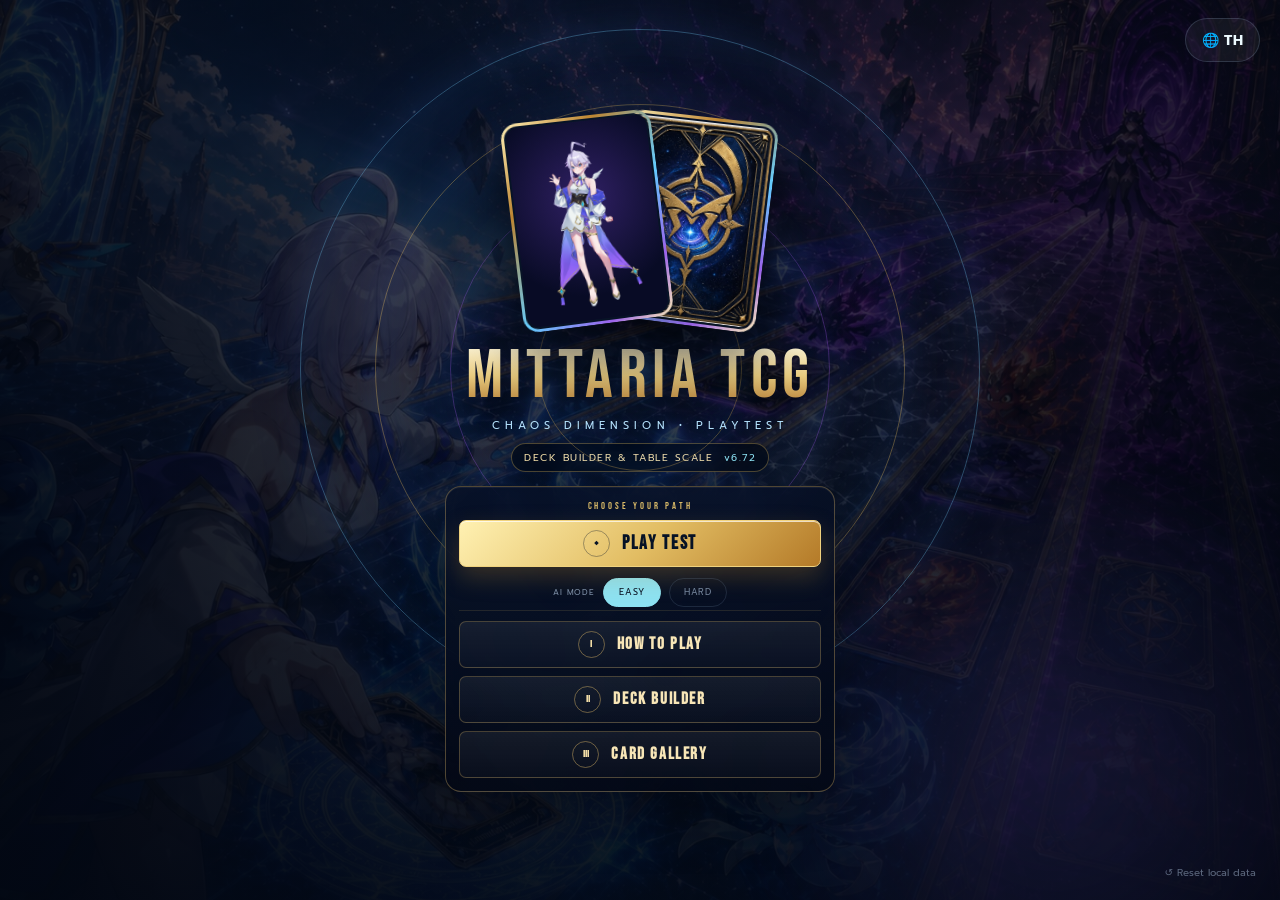
<file: index.html>
<!DOCTYPE html>
<html lang="en">
<head>
<meta charset="UTF-8">
<meta name="viewport" content="width=device-width, initial-scale=1.0">
<title>MITTARIA TCG v6.72 — Deck Builder & Table Scale Edition</title>
<link rel="icon" type="image/svg+xml" href="assets/embedded/img_002_98f0d555ec16.svg">
<link rel="stylesheet" href="assets/css/mittaria-v6.72.css">
<link rel="stylesheet" href="assets/css/v6.72-polish.css">
</head>
<body>

<!-- ============ STARS ============ -->
<canvas class="stars" id="stars"></canvas>

<!-- ============ LANDING ============ -->
<div class="sc on" id="sc-land">
  <button class="top-lang-control" id="btn-lang-land" onclick="toggleLanguage()" aria-label="Switch language" title="Switch language">TH / EN</button>
  <div class="lux-portal" aria-hidden="true"><span></span><span></span><span></span></div>
  <div class="card-duo">
    <div class="showcase">
      <div class="showcase-in">
        <div class="sc-art" style="padding:0;overflow:hidden;background:linear-gradient(180deg,#0a0a28 0%,#1a0a30 100%);">
          <img src="assets/embedded/img_001_af44443f5360.png" style="width:100%;height:100%;object-fit:cover;object-position:top center;" alt="Mitria">
        </div>
      </div>
    </div>
    <div class="showcase">
      <div class="showcase-in">
        <div class="sc-back" style="background:#050510;">
          <img src="assets/embedded/mittaria_card_back_web.jpg" style="width:100%;height:100%;object-fit:cover;" alt="MITTARIA card back">
        </div>
      </div>
    </div>
  </div>
  <div class="brand-title">MITTARIA TCG</div>
  <div class="brand-sub">CHAOS DIMENSION • PLAYTEST</div>
  <div class="build-badge">DECK BUILDER & TABLE SCALE <span class="build-mini">v6.72</span></div>
  <div class="land-btns">
    <button class="btn btn-b play-hero-btn" id="btn-play" onclick="startGame()">PLAY TEST</button>
    <div class="ai-mode-toggle">
      <span id="ai-mode-label">AI MODE</span>
      <button id="btn-ai-easy" onclick="setAiMode('easy')">Easy</button>
      <button id="btn-ai-hard" onclick="setAiMode('hard')">Hard</button>
    </div>
    <button class="btn btn-a" id="btn-how" onclick="showScreen('sc-how')">HOW TO PLAY</button>
    <button class="btn btn-a" id="btn-deck-builder" onclick="showScreen('sc-deckbuilder')">DECK BUILDER</button>
    <button class="btn btn-a" id="btn-card-list" onclick="showScreen('sc-cardlist')">CARD GALLERY</button>
  </div>
  <button class="reset-local-compact" id="btn-reset-local" onclick="resetLocalData()" aria-label="Reset local data" title="Reset local data">↺ Reset local data</button>
</div>


<!-- ============ CARD LIST ============ -->
<div class="sc" id="sc-cardlist">
  <div class="how-top">
    <button class="btn btn-back btn-sm" id="btn-cardlist-back" onclick="showScreen('sc-land')">← Back</button>
    <div class="how-title" id="cardlist-title">CARD GALLERY</div>
    <div class="cl-filter-note" id="card-count-label">All Cards</div>
    <button class="btn btn-back btn-sm page-lang-control" id="btn-lang-cardlist" onclick="toggleLanguage()" style="margin-left:10px">TH / EN</button>
  </div>
  <div class="cardlist-body">
    <div id="card-list-root"></div>
  </div>
</div>


<!-- ============ DECK BUILDER ============ -->
<div class="sc" id="sc-deckbuilder">
  <div class="how-top deckbuilder-howtop">
    <button class="btn btn-back btn-sm" id="btn-deckbuilder-back" onclick="showScreen('sc-land')">← Back</button>
    <div class="how-title" id="deckbuilder-title">DECK BUILDER</div>
    <button class="btn btn-back btn-sm page-lang-control" id="btn-lang-deckbuilder" onclick="toggleLanguage()" style="margin-left:auto">TH / EN</button>
    <div class="cl-filter-note" id="deckbuilder-count-label" style="display:none">40 / 40</div>
  </div>
  <div class="deckbuilder-body">
    <div class="deckbuilder-help" id="deckbuilder-help">
      <strong>Deck Rule:</strong> Build exactly <strong>40 cards</strong>: <strong>24 Character</strong> / <strong>8 Companion</strong> / <strong>8 Spell</strong>.
      Tap + / − to adjust copies. Each card allows up to <strong>3 copies</strong>; grey cards have reached a copy or type quota.
    </div>
    <div class="deckbuilder-summary">
      <button class="db-pill db-total active" onclick="setDeckBuilderFilter('all')"><span id="db-total-label">Total</span> <span id="db-total">40</span>/40</button>
      <button class="db-pill db-char" onclick="setDeckBuilderFilter('char')"><span id="db-char-label">Character</span> <span id="db-char">24</span></button>
      <button class="db-pill db-comp" onclick="setDeckBuilderFilter('companion')"><span id="db-comp-label">Companion</span> <span id="db-comp">8</span></button>
      <button class="db-pill db-spell" onclick="setDeckBuilderFilter('spell')"><span id="db-spell-label">Spell</span> <span id="db-spell">8</span></button>
    </div>
    <div class="deck-slot-panel">
      <div class="deck-tabs-label" id="deck-slot-label">MY DECKS <span>Select a tab to edit</span></div>
      <div class="deck-slot-buttons" role="tablist" aria-label="Saved deck workspaces">
        <button id="deck-slot-1" role="tab" aria-selected="true" aria-controls="deck-workspace-panel" onclick="loadDeckSlot(1)"><span>DECK 1</span><strong>Deck 1</strong><small>Current deck</small></button>
        <button id="deck-slot-2" role="tab" aria-selected="false" aria-controls="deck-workspace-panel" onclick="loadDeckSlot(2)"><span>DECK 2</span><strong>Deck 2</strong><small>Open deck</small></button>
        <button id="deck-slot-3" role="tab" aria-selected="false" aria-controls="deck-workspace-panel" onclick="loadDeckSlot(3)"><span>DECK 3</span><strong>Deck 3</strong><small>Open deck</small></button>
      </div>
      <div class="deck-workspace-panel" id="deck-workspace-panel" role="tabpanel">
        <div class="deck-slot-head">
          <label for="deck-name-input" id="deck-name-label">Deck name</label>
          <input id="deck-name-input" maxlength="24" placeholder="Deck Name" oninput="updateDeckNameDraft(this.value)">
          <button class="deck-save-inline" id="btn-save-slot-inline" onclick="saveDeckToSlot()">Save Current Deck</button>
        </div>
        <div class="deck-current-list" id="deck-current-list"></div>
        <div class="deck-manage-actions">
          <button class="btn btn-back btn-sm random-build-btn" id="btn-random-build" onclick="autoBuildDeck()" title="Build a legal 24/8/8 deck automatically">🎲 Auto Build 24/8/8</button>
          <button class="btn btn-back btn-sm clear-deck-btn" id="btn-clear-deck" onclick="clearCurrentDeck()" title="Remove every card from this deck">Clear Deck</button>
          <button class="btn btn-back btn-sm" id="btn-reset-custom" onclick="resetCustomDeck()" title="Restore the starter deck">↺ Restore Starter Deck</button>
          <button class="btn btn-b btn-sm deck-save-play" id="btn-save-play-bottom" onclick="saveDeckAndPlay()" title="Save this deck and start a game">Save Deck &amp; Start Game</button>
        </div>
      </div>
    </div>
    <div class="deckbuilder-grid" id="deckbuilder-root"></div>
  </div>
</div>

<!-- ============ HOW TO PLAY ============ -->
<div class="sc" id="sc-how">
  <div class="how-top">
    <button class="btn btn-back btn-sm" id="btn-how-back" onclick="showScreen('sc-land')">← Back</button>
    <div class="how-title" id="how-title">HOW TO PLAY</div>
    <button class="btn btn-back btn-sm page-lang-control" id="btn-lang-how" onclick="toggleLanguage()" style="margin-left:auto">TH / EN</button>
  </div>
  <div class="how-body">
    <figure class="how-visual how-visual-static">
      <picture>
        <source media="(max-width:560px)" srcset="assets/embedded/how_to_play_source_portrait.jpg">
        <img src="assets/embedded/how_to_play_source_landscape.jpg" alt="MITTARIA TCG five-lane table reference with Gates and Character cards" loading="eager">
      </picture>
      <figcaption id="how-visual-caption">Five-lane table reference • Current win rule: Reduce enemy Lead LP to 0</figcaption>
    </figure>
    <div class="how-content"></div>
  </div>
</div>

<!-- ============ GAME ============ -->
<div class="sc" id="sc-game">
  <div class="g-nav">
    <button class="btn btn-back header-back" id="btn-menu" onclick="showScreen('sc-land')">← Back</button>
    <div class="game-brand-lockup">
      <img src="assets/embedded/img_002_98f0d555ec16.svg" class="game-brand-mark" alt="MITTARIA">
      <div>
        <div class="g-logo">MITTARIA TCG</div>
        <div class="g-logo-sub">CHAOS DIMENSION</div>
      </div>
    </div>
    <div class="game-turn-status">
      <div class="phase-pill ph-draw" id="phase-pill">DRAW</div>
      <div class="g-turn" id="g-turn">Turn 1</div>
    </div>
    <button class="btn btn-back game-lang-control" id="btn-lang-game" onclick="toggleLanguage()" aria-label="Switch language" title="Switch language">🌐 TH / EN</button>
  </div>
  <div class="game-action-bar">
    <button class="game-action-button btn-redraw" id="btn-redraw" onclick="redrawHand()" aria-label="Redraw" title="Redraw">↻ <span>Redraw</span></button>
    <button class="game-action-button btn-auto" id="btn-auto" onclick="toggleAutoPlay()" aria-label="AI Autoplay" title="AI Autoplay"><span class="auto-bot" aria-hidden="true">🤖</span><span>AI Autoplay</span></button>
    <button class="game-action-button btn-reset" id="btn-reset-game" onclick="restartGame()" aria-label="Restart" title="Restart">⟳ <span>Restart</span></button>
    <button class="game-action-button btn-main-action main-action-main" id="btn-main-action" onclick="mainPhaseAction()" disabled>MAIN</button>
  </div>
  <div class="step-help" id="step-help"><strong>NEXT</strong> Click Play Test to start.</div>
  <div class="battle-preview" id="battle-preview"></div>
  <div class="card-info-bar" id="card-info-bar"></div>

  <div class="board">
    <aside class="game-rail player-rail">
      <div class="rail-heading"><span class="rail-dot player-dot"></span><span>PLAYER</span><button class="mobile-rail-toggle" id="player-hud-toggle" onclick="toggleMobileHud('player')" aria-label="Expand Player status" aria-expanded="false">+</button></div>
      <div class="lead-panel">
        <div class="side-title">LEAD CARD</div>
        <div id="p-lead-box"></div>
      </div>
      <div class="rail-panel">
        <div class="side-title" id="lbl-your-gates">YOUR GATES</div>
        <div class="gates-row" id="p-gate-pips"></div>
      </div>
      <div class="rail-panel rail-stats">
        <div class="deck-stat"><span id="lbl-your-deck">Your Deck</span><span id="p-deck-cnt">40</span></div>
        <div class="deck-stat"><span id="lbl-your-hand">Your Hand</span><span id="p-hand-cnt">5</span></div>
      </div>
      <button class="void-action" type="button" onclick="openVoid('player')" aria-label="Open Your Void" title="Open Your Void">
        <span class="void-icon" aria-hidden="true">☠</span><span id="lbl-your-void">Your Void</span><strong id="p-void-cnt">0</strong>
      </button>
    </aside>

    <main class="game-center">
      <div class="board-main">
        <div class="ai-hand-row" id="ai-hand-row"></div>
        <div class="lanes-row" id="ai-gates-row"></div>
        <div class="lanes-row" id="ai-chars-row"></div>
        <div class="lanes-row" id="ai-comp-row"></div>
        <div class="vs-divider"><div class="vs-txt">— FIVE LANES —</div></div>
        <div class="lanes-row" id="p-comp-row"></div>
        <div class="lanes-row" id="p-chars-row"></div>
        <div class="lanes-row" id="p-gates-row"></div>
        <div class="hand-row" id="p-hand-row"></div>
      </div>
      <div class="g-log" id="g-log" role="log" aria-live="polite" aria-label="Game action log">
        <div class="log-head">
          <div class="log-title" id="lbl-game-log">GAME LOG</div>
          <button class="log-toggle" id="log-toggle" onclick="toggleGameLog()" aria-label="Collapse game log" aria-expanded="true" title="Collapse game log">−</button>
        </div>
        <div id="log-entries" tabindex="0"></div>
      </div>
    </main>

    <aside class="game-rail ai-rail">
      <div class="rail-heading"><span class="rail-dot ai-dot"></span><span>AI RIVAL</span><button class="mobile-rail-toggle" id="ai-hud-toggle" onclick="toggleMobileHud('ai')" aria-label="Expand AI status" aria-expanded="false">+</button></div>
      <div class="lead-panel">
        <div class="side-title">LEAD CARD</div>
        <div id="ai-lead-box"></div>
      </div>
      <div class="rail-panel">
        <div class="side-title" id="lbl-ai-gates">AI GATES</div>
        <div class="gates-row" id="ai-gate-pips"></div>
      </div>
      <div class="rail-panel rail-stats">
        <div class="deck-stat"><span id="lbl-ai-deck">AI Deck</span><span id="ai-deck-cnt">40</span></div>
        <div class="deck-stat"><span id="lbl-ai-hand">AI Hand</span><span id="ai-hand-cnt">5</span></div>
      </div>
      <button class="void-action" type="button" onclick="openVoid('ai')" aria-label="Open AI Void" title="Open AI Void">
        <span class="void-icon" aria-hidden="true">☠</span><span id="lbl-ai-void">AI Void</span><strong id="ai-void-cnt">0</strong>
      </button>
    </aside>
  </div>
</div>

<!-- ====== MODALS ====== -->
<!-- Position Select -->
<div class="ov" id="ov-pos">
  <div class="modal">
    <h3 id="lbl-choose-position">Choose Position</h3>
    <p id="pos-card-info">วางในตำแหน่งไหน?</p>
    <div class="pos-row">
      <button class="pos-btn pb-a" onclick="confirmPosition('attack')">⚔️ ATTACK<br><small style="font-size:10px">ATK vs ATK</small></button>
      <button class="pos-btn pb-g" onclick="confirmPosition('guard')">🛡️ GUARD<br><small style="font-size:10px">ATK vs DEF</small></button>
    </div>
    <div class="modal-btns">
      <button class="btn btn-back btn-sm" id="btn-cancel-pos" onclick="closeModal('ov-pos')">Cancel</button>
    </div>
  </div>
</div>

<!-- Sacrifice Select -->
<div class="ov" id="ov-sac">
  <div class="modal">
    <h3 id="lbl-sacrifice">Sacrifice for Crystal</h3>
    <p id="sac-info"></p>
    <div class="crys-bar" id="sac-crystal-bar">Crystal: 0 / 0</div>
    <div class="sac-grid" id="sac-grid"></div>
    <div class="modal-btns">
      <button class="btn btn-back btn-sm" id="btn-cancel-sac" onclick="closeModal('ov-sac')">Cancel</button>
      <button class="btn btn-a btn-sm" id="sac-confirm" onclick="confirmSacrifice()" disabled>Confirm</button>
    </div>
  </div>
</div>

<!-- Target Select (for spells) -->
<div class="ov" id="ov-tgt">
  <div class="modal">
    <h3 id="tgt-title">Select Target</h3>
    <div class="target-list" id="tgt-list"></div>
    <div class="modal-btns">
      <button class="btn btn-back btn-sm" id="btn-cancel-tgt" onclick="closeModal('ov-tgt')">Cancel</button>
    </div>
  </div>
</div>


<!-- Void / Graveyard Viewer -->
<div class="ov" id="ov-void">
  <div class="modal void-modal">
    <h3 id="void-title">VOID</h3>
    <div class="void-list" id="void-list"></div>
    <div class="modal-btns">
      <button class="btn btn-back btn-sm" onclick="closeVoid()">Close</button>
    </div>
  </div>
</div>

<!-- Win/Lose -->
<div class="ov" id="ov-win">
  <div class="modal win-modal">
    <div class="win-icon" id="win-icon">🏆</div>
    <div class="win-ttl" id="win-ttl">VICTORY</div>
    <div class="win-sub" id="win-sub">All opponent Gates destroyed!</div>
    <button class="btn btn-a" id="btn-play-again" onclick="startGame()">Play Again</button>
  </div>
</div>

<!-- Message float -->
<div class="msg-float" id="msg-float"></div>


<div class="ov" id="ov-card-detail">
  <div class="modal card-detail-modal">
    <h3 id="card-detail-title">CARD DETAIL</h3>
    <div id="card-detail-body"></div>
    <div class="modal-actions">
      <button class="btn btn-a" onclick="closeCardDetail()">Close</button>
    </div>
  </div>
</div>

<script src="assets/js/app-v6.72.js"></script>
</body>
</html>
</file>
<file: assets/css/mittaria-v6.72.css>
@import url('https://fonts.googleapis.com/css2?family=Bebas+Neue&family=Prompt:wght@400;500;600;700;800&display=swap');

:root{
  --ink:#eef4ff;
  --muted:#94a7c3;
  --navy-950:#030914;
  --navy-900:#061225;
  --navy-850:#0a1930;
  --navy-800:#102542;
  --navy-700:#173a63;
  --cyan:#8de2f2;
  --cyan-strong:#34bbdc;
  --gold:#d9b45f;
  --gold-soft:#f2dda7;
  --violet:#7c65ed;
  --pink:#ed7bbd;
  --green:#71d7a5;
  --red:#ff7888;
  --line:rgba(174,202,235,.18);
  --panel:rgba(10,25,48,.88);
  --shadow:0 16px 42px rgba(0,0,0,.28);
  --radius:14px;
}

*{box-sizing:border-box;margin:0;padding:0}
html,body{width:100%;height:100%;overflow:hidden;background:var(--navy-950);color:var(--ink)}
body,button,input,select,textarea{font-family:'Prompt',system-ui,-apple-system,BlinkMacSystemFont,'Segoe UI',sans-serif}
button,input{font-size:14px}
button{touch-action:manipulation}
button:focus-visible,input:focus-visible{outline:3px solid rgba(141,226,242,.55);outline-offset:2px}
.sc{display:none;width:100vw;height:100vh;height:100dvh;position:relative}
.sc.on{display:flex}
.stars{position:fixed;inset:0;width:100%;height:100%;pointer-events:none;z-index:0}

/* Shared brand and controls */
.btn,.game-action-button,.top-lang-control,.page-lang-control{
  min-height:44px;
  border:1px solid var(--line);
  border-radius:11px;
  padding:10px 16px;
  color:var(--ink);
  background:rgba(255,255,255,.055);
  font-weight:700;
  letter-spacing:.025em;
  cursor:pointer;
  transition:transform .16s ease,border-color .16s ease,background .16s ease,box-shadow .16s ease;
}
.btn:hover,.game-action-button:hover,.top-lang-control:hover,.page-lang-control:hover{
  transform:translateY(-1px);border-color:rgba(141,226,242,.72);background:rgba(141,226,242,.11)
}
.btn:disabled,.game-action-button:disabled{opacity:.42;cursor:not-allowed;transform:none}
.btn-a{border-color:rgba(141,226,242,.52);color:var(--cyan)}
.btn-b{border-color:rgba(237,123,189,.62);color:#ffd9ef;background:rgba(237,123,189,.11)}
.btn-back{border-color:rgba(174,202,235,.25);color:#d9e8fa}
.btn-sm{min-height:44px;padding:9px 14px;font-size:13px}
.top-lang-control,.page-lang-control{border-radius:999px;color:#edfaff;white-space:nowrap}
#sc-land>.top-lang-control{position:absolute;top:18px;right:20px;z-index:20}
.build-badge{padding:6px 12px;border:1px solid rgba(217,180,95,.35);border-radius:999px;color:var(--gold-soft);font-size:10px;letter-spacing:.15em;background:rgba(6,18,37,.75)}
.build-mini{color:var(--cyan);margin-left:5px}

/* Landing */
#sc-land{
  z-index:1;flex-direction:column;align-items:center;justify-content:center;overflow:hidden;padding:30px 18px;
  background:radial-gradient(circle at 50% 30%,rgba(62,71,160,.27),transparent 40%),linear-gradient(180deg,#071326,#030914 75%)
}
#sc-land::before,#sc-land::after{content:'';position:absolute;bottom:-15%;width:42vw;height:90%;opacity:.14;filter:blur(2px);pointer-events:none}
#sc-land::before{left:-8%;background:radial-gradient(ellipse,var(--cyan),transparent 65%)}
#sc-land::after{right:-8%;background:radial-gradient(ellipse,var(--pink),transparent 65%)}
.card-duo{display:flex;gap:20px;margin-bottom:24px;z-index:2}
.showcase{width:136px;height:190px;position:relative;border-radius:13px;background:linear-gradient(145deg,var(--gold),var(--cyan),var(--violet));padding:2px;box-shadow:0 18px 44px rgba(0,0,0,.35)}
.showcase-in,.sc-art,.sc-back{width:100%;height:100%;border-radius:11px;overflow:hidden;background:#050d1c}
.brand-title{z-index:2;font-family:'Bebas Neue',Impact,sans-serif;font-size:clamp(48px,6vw,76px);line-height:.95;letter-spacing:.065em;color:#fff}
.brand-sub{z-index:2;margin:8px 0 11px;font-size:11px;letter-spacing:.32em;color:var(--cyan)}
.land-btns{z-index:3;width:min(410px,92vw);display:grid;grid-template-columns:1fr 1fr;gap:10px;margin-top:20px;padding:14px;border:1px solid var(--line);border-radius:18px;background:rgba(4,13,27,.78);box-shadow:var(--shadow);backdrop-filter:blur(14px)}
.land-btns>.play-hero-btn{grid-column:1/-1;min-height:54px;font-size:17px;background:linear-gradient(135deg,rgba(237,123,189,.24),rgba(124,101,237,.22));box-shadow:0 10px 28px rgba(124,101,237,.2)}
.ai-mode-toggle{grid-column:1/-1;display:flex;align-items:center;justify-content:center;gap:8px;min-height:42px;color:var(--muted);font-size:10px;letter-spacing:.12em}
.ai-mode-toggle button{min-height:34px;padding:6px 14px;border:1px solid var(--line);border-radius:999px;color:var(--ink);background:transparent;cursor:pointer}
.ai-mode-toggle button.on{color:#061225;border-color:var(--cyan);background:var(--cyan)}
.reset-local-compact{position:absolute;right:16px;bottom:12px;z-index:4;border:0;background:transparent;color:rgba(170,190,215,.5);font-size:10px;padding:8px;cursor:pointer}
.reset-local-compact:hover{color:#f2c1cc}

/* Shared content headers */
#sc-cardlist,#sc-how,#sc-deckbuilder{flex-direction:column;background:radial-gradient(circle at 50% 0,rgba(35,76,125,.28),transparent 34%),var(--navy-950)}
.how-top{flex:0 0 64px;display:flex;align-items:center;gap:14px;padding:9px 18px;border-bottom:1px solid rgba(217,180,95,.45);background:linear-gradient(180deg,#102542,#07162b);z-index:10}
.how-title{font-family:'Bebas Neue',Impact,sans-serif;font-size:28px;letter-spacing:.1em;color:var(--gold-soft)}
.how-top .page-lang-control{margin-left:auto!important}
.cl-filter-note{margin-left:auto;color:var(--muted);font-size:12px}

/* How to play — compact dark rules manual */
.how-body{width:min(1180px,100%);margin:0 auto;padding:22px 24px 56px;overflow-y:auto;display:grid;grid-template-columns:repeat(2,minmax(0,1fr));gap:14px;align-content:start}
.how-sec{padding:18px;border:1px solid var(--line);border-radius:var(--radius);background:linear-gradient(145deg,rgba(16,37,66,.88),rgba(7,22,43,.92));box-shadow:0 10px 26px rgba(0,0,0,.2)}
.how-sec:nth-child(3),.how-sec:nth-child(4),.how-sec:nth-child(6){grid-column:1/-1}
.how-sec h2{margin-bottom:12px;padding-bottom:8px;border-bottom:1px solid rgba(217,180,95,.34);font-family:'Bebas Neue',Impact,sans-serif;font-size:23px;letter-spacing:.06em;color:var(--gold-soft)}
.how-sec p,.how-sec li{color:#c8d6e9;font-size:13px;line-height:1.65}
.how-sec ul{padding-left:20px}
.rule-box{padding:13px;border:1px solid rgba(141,226,242,.16);border-left:3px solid var(--cyan-strong);border-radius:10px;background:rgba(255,255,255,.035)}
.rule-box+.rule-box{margin-top:8px}
.rule-box h4{margin-bottom:5px;color:#fff;font-size:14px}
.how-sec:nth-child(3),.how-sec:nth-child(4){display:grid;grid-template-columns:repeat(3,minmax(0,1fr));gap:9px}
.how-sec:nth-child(3)>h2,.how-sec:nth-child(4)>h2{grid-column:1/-1}
.how-sec:nth-child(4){grid-template-columns:repeat(4,minmax(0,1fr))}
.type-badge{display:inline-flex;align-items:center;border-radius:5px;padding:2px 5px;margin-right:5px;font-size:8px;font-weight:800;letter-spacing:.08em;color:#fff}
.tb-char,.type-char{background:#257eae}.tb-comp,.type-companion{background:#b2558e}.tb-spell,.type-spell{background:#319a78}
.tbl{width:100%;border-collapse:collapse;overflow:hidden;border-radius:9px;font-size:12px}
.tbl th,.tbl td{padding:9px 10px;border:1px solid rgba(174,202,235,.14);text-align:left}
.tbl th{color:var(--gold-soft);background:rgba(217,180,95,.1)}
.tbl td{color:#d6e0ee;background:rgba(255,255,255,.025)}
.deck-visual{padding:14px;border:1px solid var(--line);border-radius:12px;background:rgba(255,255,255,.03)}
.deck-visual-title{font-family:'Bebas Neue',Impact,sans-serif;font-size:25px;color:var(--gold-soft)}
.deck-stack{display:flex;height:44px;margin:10px 0;border-radius:8px;overflow:hidden}
.deck-seg{display:grid;place-items:center;color:#fff;font-size:10px;font-weight:800;text-align:center}.deck-char{background:#286f9e}.deck-comp{background:#a54e83}.deck-spell{background:#278567}
.deck-seg.deck-char{flex:3}.deck-seg.deck-comp,.deck-seg.deck-spell{flex:1}
.deck-mini-grid{display:grid;grid-template-columns:repeat(20,1fr);gap:2px;margin:10px 0}.deck-mini{height:15px;border-radius:2px}
.deck-legend-row,.deck-ratio-grid{display:flex;gap:10px;flex-wrap:wrap}.deck-legend-row{color:var(--muted);font-size:10px}.deck-dot{display:inline-block;width:8px;height:8px;border-radius:2px;margin-right:4px}
.deck-ratio-card{flex:1;min-width:160px;padding:12px;border:1px solid var(--line);border-radius:10px;background:rgba(255,255,255,.03)}.deck-ratio-card .big{font-size:20px;color:var(--gold-soft);font-weight:800}

/* Deck builder — same dark card-room theme */
.deckbuilder-body{flex:1;overflow-y:auto;width:min(1280px,100%);margin:0 auto;padding:18px 22px 92px}
.deckbuilder-help{padding:13px 16px;border:1px solid rgba(141,226,242,.22);border-left:4px solid var(--cyan);border-radius:11px;color:#cad8ea;background:rgba(16,37,66,.72);font-size:13px;line-height:1.6}
.deckbuilder-summary{position:sticky;top:0;z-index:8;display:flex;justify-content:center;gap:8px;margin:12px 0;padding:10px;border:1px solid var(--line);border-radius:13px;background:rgba(3,9,20,.92);backdrop-filter:blur(12px)}
.db-pill{min-height:42px;padding:8px 14px;border:1px solid var(--line);border-radius:999px;color:#cad8e9;background:rgba(255,255,255,.045);font-weight:700;cursor:pointer}.db-pill.active{color:#04101e;border-color:var(--cyan);background:var(--cyan)}.db-pill.bad:not(.active){border-color:rgba(255,120,136,.5)}
.deck-slot-panel{padding:13px;border:1px solid var(--line);border-radius:13px;background:var(--panel)}
.deck-slot-head{display:flex;align-items:center;gap:9px;color:var(--gold-soft)}
.deck-slot-head input{min-height:40px;flex:1;min-width:140px;border:1px solid var(--line);border-radius:9px;padding:8px 11px;color:#fff;background:#061326}
.deck-save-inline,.deck-slot-buttons button{min-height:40px;padding:7px 12px;border:1px solid var(--line);border-radius:9px;color:#dbe9f7;background:rgba(255,255,255,.04);cursor:pointer}
.deck-slot-buttons{display:flex;gap:7px;margin:9px 0}.deck-slot-buttons button{flex:1}.deck-slot-buttons button.active{border-color:var(--gold);color:#071326;background:var(--gold-soft)}
.deck-current-list{display:grid;grid-template-columns:repeat(3,minmax(0,1fr));gap:9px}
.deck-zone{min-width:0;padding:9px;border:1px solid rgba(174,202,235,.12);border-radius:10px;background:rgba(255,255,255,.025)}
.deck-zone-title{margin-bottom:7px;color:var(--cyan);font-family:'Bebas Neue',Impact,sans-serif;font-size:18px;letter-spacing:.07em}.deck-zone-title small{color:var(--gold)}
.deck-zone-cards{display:flex;gap:5px;flex-wrap:wrap}.deck-mini-card{position:relative;width:70px;padding:4px;border:1px solid var(--line);border-radius:8px;background:#0a1c34;cursor:pointer}.deck-mini-art{height:48px;display:grid;place-items:center;overflow:hidden;border-radius:5px}.deck-mini-art img{width:100%;height:100%;object-fit:cover;object-position:top}.deck-mini-name{white-space:nowrap;overflow:hidden;text-overflow:ellipsis;font-size:8px;color:#fff}.deck-mini-card b{font-size:8px;color:var(--gold)}.deck-mini-card button{position:absolute;top:2px;right:2px;width:19px;height:19px;border:0;border-radius:50%;color:#fff;background:rgba(180,36,62,.85);cursor:pointer}.deck-empty-slot{color:var(--muted);font-size:10px}
.deckbuilder-layout{display:flex;flex-direction:column;gap:18px;margin-top:18px}.deckbuilder-section-title{margin-bottom:9px;padding-bottom:6px;border-bottom:1px solid rgba(217,180,95,.3);font-family:'Bebas Neue',Impact,sans-serif;font-size:25px;letter-spacing:.08em;color:var(--gold-soft)}
.deckbuilder-card-grid{display:grid;grid-template-columns:repeat(auto-fill,minmax(170px,1fr));gap:10px}
.deck-pick-card{min-height:250px;overflow:hidden;border:1px solid var(--line);border-radius:12px;background:linear-gradient(160deg,#102542,#07162b);cursor:pointer;transition:.16s}.deck-pick-card:hover{transform:translateY(-2px);border-color:rgba(141,226,242,.6);box-shadow:0 12px 24px rgba(0,0,0,.25)}.deck-pick-card.zero{opacity:.72}.deck-pick-art{height:104px;display:grid;place-items:center;overflow:hidden;background:#091a31;font-size:35px}.deck-pick-art img{width:100%;height:100%;object-fit:cover;object-position:top}.deck-pick-body{padding:10px}.deck-pick-name{font-family:'Bebas Neue',Impact,sans-serif;font-size:21px;letter-spacing:.04em;color:#fff}.deck-pick-meta{color:var(--muted);font-size:9px;margin-top:2px}.deck-pick-effect{height:47px;margin-top:5px;overflow:hidden;color:#c8d7e9;font-size:10px;line-height:1.45}.deck-pick-controls{display:grid;grid-template-columns:32px 1fr 32px 34px;gap:5px;margin-top:8px}.deck-pick-controls button{min-height:32px;border:1px solid var(--line);border-radius:7px;color:#fff;background:rgba(255,255,255,.05);cursor:pointer}.deck-pick-count{display:grid;place-items:center;color:var(--gold-soft);font-weight:800}
.deckbuilder-bottom-actions{position:fixed;left:50%;bottom:14px;z-index:20;display:flex;gap:7px;transform:translateX(-50%);padding:8px;border:1px solid var(--line);border-radius:14px;background:rgba(5,16,32,.94);box-shadow:var(--shadow);backdrop-filter:blur(12px)}

/* Card list */
.cardlist-body{flex:1;overflow-y:auto;padding:18px 22px 52px}.cl-section-title{width:min(1280px,100%);margin:18px auto 10px;padding-bottom:6px;border-bottom:1px solid rgba(217,180,95,.32);font-family:'Bebas Neue',Impact,sans-serif;font-size:26px;letter-spacing:.08em;color:var(--gold-soft)}
.cardlist-grid{width:min(1280px,100%);margin:0 auto;display:grid;grid-template-columns:repeat(auto-fill,minmax(180px,1fr));gap:11px}
.cl-card{min-height:300px;overflow:hidden;border:1px solid var(--line);border-radius:13px;cursor:pointer;box-shadow:0 9px 22px rgba(0,0,0,.22);transition:.16s}.cl-card:hover{transform:translateY(-3px);border-color:var(--cyan)}.cl-art{height:140px;display:grid;place-items:center;overflow:hidden;background:#091831}.cl-art img{width:100%;height:100%;object-fit:cover;object-position:top}.cl-emoji{font-size:45px}.cl-body{padding:10px;background:rgba(4,12,25,.86)}.cl-top{display:flex;justify-content:space-between;gap:7px}.cl-name{font-family:'Bebas Neue',Impact,sans-serif;font-size:20px;color:#fff}.cl-tag{color:var(--cyan);font-size:8px}.cl-meta{display:flex;gap:4px;flex-wrap:wrap;margin:6px 0}.cl-pill{padding:2px 5px;border-radius:5px;color:#b9c9dc;background:rgba(255,255,255,.06);font-size:8px}.cl-stats{display:flex;gap:7px;margin:6px 0;font-size:10px;font-weight:800}.cl-effect{color:#c1cee0;font-size:10px;line-height:1.45}.cl-id{margin-top:5px;color:#6e829d;font-size:8px}

/* Gameplay frame */
#sc-game{
  --field-card-w:clamp(54px,7.2vh,76px);
  --field-card-h:calc(var(--field-card-w)*1.34);
  --hand-card-w:clamp(50px,6.2vh,64px);
  --hand-card-h:calc(var(--hand-card-w)*1.42);
  display:none;grid-template-rows:58px 54px auto auto auto minmax(0,1fr);overflow:hidden;background:radial-gradient(circle at 50% 45%,rgba(45,71,139,.22),transparent 46%),linear-gradient(180deg,#040b17,#061225)
}
#sc-game.on{display:grid}
.g-nav{grid-row:1}
.game-action-bar{grid-row:2}
.step-help{grid-row:3}
.battle-preview{grid-row:4}
.card-info-bar{grid-row:5}
.board{grid-row:6}
.g-nav{display:grid;grid-template-columns:auto 1fr auto auto;align-items:center;gap:14px;padding:7px 14px;border-bottom:1px solid rgba(217,180,95,.4);background:linear-gradient(180deg,#102542,#07162b);box-shadow:0 7px 20px rgba(0,0,0,.2);z-index:8}
.header-back{min-width:92px}
.game-brand-lockup{display:flex;align-items:center;gap:9px}.game-brand-mark{width:29px;height:29px;filter:brightness(0) saturate(100%) invert(86%) sepia(16%) saturate(897%) hue-rotate(147deg)}.g-logo{font-family:'Bebas Neue',Impact,sans-serif;font-size:20px;letter-spacing:.1em;color:var(--gold-soft)}.g-logo-sub{font-size:8px;letter-spacing:.17em;color:var(--cyan)}
.game-turn-status{display:flex;align-items:center;gap:8px}.phase-pill{padding:6px 12px;border:1px solid rgba(141,226,242,.35);border-radius:999px;color:var(--cyan);background:rgba(141,226,242,.08);font-size:11px;font-weight:800;letter-spacing:.1em}.ph-main{color:var(--green);border-color:rgba(113,215,165,.4)}.ph-battle{color:#ff9ea9;border-color:rgba(255,120,136,.42)}.ph-ai{color:#d8b1ff;border-color:rgba(190,126,255,.42)}.g-turn{color:#c6d4e7;font-size:12px;font-weight:700}.game-lang-control{min-width:96px}
.game-action-bar{display:flex;align-items:center;justify-content:center;gap:8px;padding:6px 14px;border-bottom:1px solid var(--line);background:rgba(5,15,31,.88)}
.game-action-button{min-height:42px;min-width:128px;padding:8px 14px;display:inline-flex;align-items:center;justify-content:center;gap:8px;border-radius:10px;font-size:12px}.game-action-button.btn-redraw{color:#a8f3ca;border-color:rgba(113,215,165,.36)}.game-action-button.btn-auto{color:#d5e9fb;border-color:rgba(141,226,242,.34)}.game-action-button.btn-auto[aria-pressed=true]{color:#051324;border-color:var(--cyan);background:var(--cyan)}.auto-dot{width:8px;height:8px;border-radius:50%;background:currentColor;box-shadow:0 0 8px currentColor}.game-action-button.btn-reset{color:#edd8a2;border-color:rgba(217,180,95,.35)}.game-action-button.btn-main-action{min-width:160px;color:#071426;border-color:var(--gold);background:linear-gradient(135deg,#efd78e,#d7ad55);font-weight:900}.game-action-button.main-action-wait{color:#9eb0c8;border-color:var(--line);background:rgba(255,255,255,.04)}
.step-help{min-height:34px;display:flex;align-items:center;justify-content:center;padding:5px 12px;color:#c9d8e9;background:rgba(16,37,66,.65);font-size:11px;text-align:center}.step-help strong{margin-right:8px;color:var(--cyan);letter-spacing:.08em}
.battle-preview,.card-info-bar{display:none;min-height:32px;align-items:center;justify-content:center;padding:5px 12px;border-bottom:1px solid var(--line);font-size:11px}.battle-preview.on,.card-info-bar.on{display:flex}.battle-preview{color:#ffe2a5;background:rgba(123,44,73,.32)}.card-info-bar{color:#d7e4f4;background:rgba(35,79,125,.35)}
.battle-preview strong{margin-right:6px;color:var(--gold-soft)}.bp-rule{margin:0 5px;color:var(--cyan)}.bp-result{font-weight:800}.bp-result.kill{color:var(--green)}.bp-result.dead{color:var(--red)}.bp-result.standoff{color:var(--gold-soft)}.ci-type{padding:2px 5px;border-radius:5px;color:#061225;background:var(--cyan);font-size:8px;font-weight:800}.ci-eff{margin-left:7px;color:var(--gold-soft)}

/* Three-column table: player | five lanes | rival */
.board{min-height:0;display:grid;grid-template-columns:176px minmax(520px,820px) 176px;justify-content:center;gap:11px;padding:10px 12px 12px;overflow:hidden}
.game-rail{min-height:0;display:flex;flex-direction:column;gap:8px;padding:9px;border:1px solid rgba(174,202,235,.18);border-radius:15px;background:linear-gradient(180deg,rgba(16,37,66,.92),rgba(5,17,34,.94));box-shadow:0 13px 30px rgba(0,0,0,.23)}
.player-rail{border-color:rgba(141,226,242,.28)}.ai-rail{border-color:rgba(237,123,189,.3)}
.rail-heading{display:flex;align-items:center;gap:7px;padding-bottom:7px;border-bottom:1px solid var(--line);font-family:'Bebas Neue',Impact,sans-serif;font-size:18px;letter-spacing:.09em;color:#fff}.rail-dot{width:9px;height:9px;border-radius:50%}.player-dot{background:var(--cyan);box-shadow:0 0 10px var(--cyan)}.ai-dot{background:var(--pink);box-shadow:0 0 10px var(--pink)}
.lead-panel,.rail-panel{padding:8px;border:1px solid rgba(174,202,235,.13);border-radius:11px;background:rgba(255,255,255,.025)}.lead-panel{flex:1;min-height:0}.side-title,.log-title{margin-bottom:6px;color:var(--muted);font-size:9px;font-weight:800;letter-spacing:.13em}
.lead-box{height:100%;display:flex;flex-direction:column;align-items:center;justify-content:center;gap:7px}.lead-art{width:min(90px,80%);aspect-ratio:.72;overflow:hidden;border:1px solid rgba(217,180,95,.45);border-radius:10px;background:#07152a;box-shadow:0 10px 22px rgba(0,0,0,.25)}.lead-art img{width:100%;height:100%;object-fit:cover;object-position:top}.lead-info{width:100%;text-align:center}.lead-name{white-space:nowrap;overflow:hidden;text-overflow:ellipsis;color:#fff;font-size:10px;font-weight:800}.lead-lp{margin-top:2px;color:#ff9ba6;font-size:18px;font-weight:900}.lead-lp small{font-size:9px;color:var(--muted)}.lead-bar{height:5px;margin-top:5px;overflow:hidden;border-radius:99px;background:rgba(255,255,255,.09)}.lead-bar-fill{height:100%;border-radius:99px;background:linear-gradient(90deg,#ff7182,#f2ca70)}
.gates-row{display:flex;gap:5px}.gate-pip{flex:1;height:11px;border-radius:3px;background:linear-gradient(135deg,var(--violet),var(--cyan));box-shadow:0 0 7px rgba(124,101,237,.3)}.gate-pip.gone{background:rgba(255,120,136,.12);box-shadow:none;border:1px solid rgba(255,120,136,.25)}
.rail-stats{display:grid;gap:4px}.deck-stat{display:flex;justify-content:space-between;gap:8px;color:#aebed2;font-size:10px}.deck-stat span:last-child{color:#fff;font-weight:800}.void-link{padding-top:5px;border-top:1px solid var(--line);color:var(--gold);cursor:pointer}
.game-center{min-width:0;min-height:0;display:grid;grid-template-rows:minmax(0,1fr) 72px;gap:8px}
.board-main{min-width:0;min-height:0;display:grid;grid-template-rows:auto auto auto auto 18px auto auto auto auto;align-content:center;gap:2px;padding:6px 9px;border:1px solid rgba(141,226,242,.18);border-radius:16px;overflow:hidden;background:linear-gradient(90deg,rgba(141,226,242,.028) 0 19.5%,transparent 19.5% 20.5%,rgba(141,226,242,.028) 20.5% 39.5%,transparent 39.5% 40.5%,rgba(141,226,242,.028) 40.5% 59.5%,transparent 59.5% 60.5%,rgba(141,226,242,.028) 60.5% 79.5%,transparent 79.5% 80.5%,rgba(141,226,242,.028) 80.5%),radial-gradient(circle at 50% 50%,rgba(80,88,184,.16),transparent 58%),rgba(3,12,25,.7)}
.lanes-row{width:min(100%,660px);margin-inline:auto;display:grid;grid-template-columns:repeat(5,minmax(0,1fr));justify-items:center;gap:clamp(4px,1vw,12px)}.lane-col{width:100%;display:grid;place-items:center;min-width:0}.lane-num{color:var(--muted);font-size:8px}
.ai-hand-row,.hand-row{display:flex;align-items:center;justify-content:center;gap:5px;min-width:0}.ai-hand-row{min-height:26px}.hand-row{min-height:calc(var(--hand-card-h) + 6px);overflow-x:auto;padding:2px 4px}.mini-card-back{width:23px;height:32px;overflow:hidden;border:1px solid rgba(217,180,95,.45);border-radius:3px;background:#07152a}.back-logo{width:100%;height:100%;display:block;object-fit:cover;filter:none}
.gate-slot,.gate-empty,.char-slot,.bc{width:var(--field-card-w);height:var(--field-card-h);border-radius:8px}.gate-facedown{width:100%;height:100%;overflow:hidden;border:1px solid rgba(217,180,95,.48);border-radius:8px;background:#07152a;box-shadow:0 6px 13px rgba(0,0,0,.26)}.gate-facedown.attackable{border-color:var(--red);box-shadow:0 0 16px rgba(255,120,136,.45)}.gate-empty,.char-slot{display:grid;place-items:center;border:1px dashed rgba(174,202,235,.16);color:rgba(174,202,235,.32);font-size:8px}.char-slot.droppable,.comp-slot.droppable{border-color:var(--green);color:var(--green);background:rgba(113,215,165,.07);cursor:pointer}.gate-empty.attackable{border-color:var(--red);color:var(--red);cursor:pointer}
.comp-slot,.comp-bar{width:var(--field-card-w);height:21px;overflow:hidden;border:1px dashed rgba(237,123,189,.25);border-radius:5px;display:flex;align-items:center;justify-content:center;color:rgba(237,123,189,.5);font-size:7px}.comp-bar{position:relative!important;flex-direction:column;padding:2px 4px;border-style:solid;color:#fff;background:linear-gradient(90deg,rgba(178,72,136,.78),rgba(100,77,180,.78))}.comp-name,.comp-eff{width:100%;white-space:nowrap;overflow:hidden;text-overflow:ellipsis;font-size:6px}.comp-eff{color:#d9edf8}
.vs-divider{display:grid;place-items:center}.vs-txt{color:rgba(218,229,244,.35);font-size:8px;font-weight:800;letter-spacing:.22em}

/* Field and hand cards */
.bc,.hc{position:relative;overflow:hidden;border:1px solid rgba(174,202,235,.28);background:#07152a;box-shadow:0 5px 12px rgba(0,0,0,.24)}.bc-wrap,.hc-wrap{position:absolute;inset:0;display:flex;flex-direction:column;overflow:hidden;border-radius:inherit}.bc-hdr,.hc-hdr{display:flex;align-items:center;justify-content:space-between;gap:3px;padding:3px 4px;background:rgba(2,8,17,.62)}.bc-name,.hc-name{max-width:80%;white-space:nowrap;overflow:hidden;text-overflow:ellipsis;color:#fff;font-size:7px;font-weight:800}.bc-el{font-size:8px}.bc-art,.hc-art{position:relative;flex:1;display:grid;place-items:center;overflow:hidden;font-size:22px}.bc-stats,.hc-foot{min-height:16px;display:flex;align-items:center;justify-content:space-between;gap:2px;padding:2px 4px;color:#fff;background:rgba(2,8,17,.78);font-size:7px;font-weight:800}.bc-pos-badge{font-size:6px!important;padding:1px 3px!important;border-radius:3px}.pos-a{background:#c94d5b}.pos-g{background:#356bb3}.bc.can-atk{border-color:var(--green);cursor:pointer}.bc.selected-atk{border-color:var(--red);box-shadow:0 0 16px rgba(255,120,136,.5)}.bc.target-able{border-color:var(--gold);cursor:pointer}.bc.sick::after{content:'💤';position:absolute;top:2px;left:2px;z-index:7;font-size:8px}.bc.exhausted{filter:saturate(.55);opacity:.72}.bc.formation-locked::after{content:'⌛';position:absolute;top:2px;left:2px;z-index:7;font-size:8px}
.rr-legendary{border-color:rgba(242,211,126,.66)!important;box-shadow:0 0 12px rgba(217,180,95,.2)}.rr-epic{border-color:rgba(164,115,242,.55)!important}.rr-rare{border-color:rgba(83,190,228,.5)!important}.guard-protected{transform:translateY(-2px);filter:drop-shadow(0 0 6px rgba(98,148,255,.26))}.sacrifice-ready{box-shadow:0 0 12px rgba(113,215,165,.42)}
.hc{width:var(--hand-card-w);height:var(--hand-card-h);flex:0 0 auto;border-radius:8px;cursor:pointer;transition:.14s}.hc:hover:not(.unplay){transform:translateY(-4px);border-color:var(--cyan)}.hc.selected{transform:translateY(-5px);border-color:var(--gold);box-shadow:0 0 15px rgba(217,180,95,.42)}.hc.unplay{opacity:.45;cursor:not-allowed}.hc-name{font-size:7px}.hc-foot{font-size:7px}.type-badge.type-char,.type-badge.type-companion,.type-badge.type-spell{position:absolute;top:18px;left:3px;z-index:5;margin:0;font-size:5px;padding:1px 3px}.no-img-creature{display:grid;place-items:center}.no-img-creature span{font-size:22px}.no-img-creature small{font-size:5px;color:var(--muted)}
.info-btn,.action-icon-btn{position:absolute;right:3px;bottom:3px;z-index:9;width:21px;height:21px;display:grid;place-items:center;border:1px solid rgba(255,255,255,.35);border-radius:50%;color:#fff;background:rgba(2,8,17,.78);font-size:9px;cursor:pointer}.card-action-overlay{position:absolute;inset:0;pointer-events:none;z-index:8}.card-action-overlay button{pointer-events:auto}.hover-formation-icon{position:absolute;left:3px;bottom:3px;z-index:7;font-size:8px}.s-a{color:#ff9b9b}.s-d{color:#9bbcff}.s-c{color:#f2d883}

/* The log remains visually distinct, but uses the same frame language. */
.g-log{min-height:0;overflow-y:auto;padding:8px 10px;border:1px solid rgba(217,180,95,.35);border-radius:12px;color:#172d48;background:#f4f0e6;box-shadow:0 8px 20px rgba(0,0,0,.2)}
.g-log .log-title{position:sticky;top:-8px;z-index:2;margin:-8px -10px 6px;padding:7px 10px;color:#173a63;background:#f4f0e6;border-bottom:1px solid #d8cfba}
.log-entry{margin-bottom:3px;padding:3px 6px;border-left:3px solid #8ba6c2;border-radius:3px;color:#304b68;background:rgba(255,255,255,.55);font-size:9px;line-height:1.35}.log-entry.lp{border-color:#34966c;color:#176447}.log-entry.la{border-color:#d25c6a;color:#9b2f3d}.log-entry.ls{border-color:#328ab4;color:#186385}.log-entry.lc{border-color:#b68627;color:#75540f}

/* Modals and feedback */
.ov{display:none;position:fixed;inset:0;z-index:100;align-items:center;justify-content:center;padding:18px;background:rgba(1,5,12,.82);backdrop-filter:blur(7px)}.ov.on{display:flex}.modal{width:min(410px,94vw);max-height:88vh;overflow-y:auto;padding:20px;border:1px solid rgba(217,180,95,.34);border-radius:16px;background:linear-gradient(160deg,#102542,#061225);box-shadow:0 24px 60px rgba(0,0,0,.45)}.modal h3{margin-bottom:8px;font-family:'Bebas Neue',Impact,sans-serif;font-size:24px;letter-spacing:.07em;color:var(--gold-soft)}.modal p{margin-bottom:12px;color:#c4d2e4;font-size:12px;line-height:1.55}.modal-btns,.modal-actions{display:flex;justify-content:flex-end;gap:8px;margin-top:13px}.pos-row{display:grid;grid-template-columns:1fr 1fr;gap:9px}.pos-btn{min-height:76px;border:1px solid;border-radius:11px;color:#fff;background:rgba(255,255,255,.04);font-weight:800;cursor:pointer}.pb-a{border-color:var(--red)}.pb-g{border-color:#78a8f3}.sac-grid{display:flex;flex-wrap:wrap;gap:6px}.sac-item,.tgt-item{padding:8px 10px;border:1px solid var(--line);border-radius:8px;color:#dce7f4;background:rgba(255,255,255,.04);font-size:11px;cursor:pointer}.sac-item.sac-sel,.tgt-item:hover{border-color:var(--cyan);background:rgba(141,226,242,.1)}.target-list,.void-list{display:flex;flex-direction:column;gap:7px}.crys-bar{margin-bottom:9px;color:var(--cyan);font-weight:800}.void-modal{width:min(620px,94vw)}.void-card{display:flex;align-items:center;gap:9px;padding:8px;border:1px solid var(--line);border-radius:9px;background:rgba(255,255,255,.035)}.v-name{color:#fff;font-weight:800}.v-meta{color:var(--muted);font-size:10px}.win-modal{text-align:center}.win-icon{font-size:52px}.win-ttl{font-family:'Bebas Neue',Impact,sans-serif;font-size:40px}.victory{color:var(--gold)}.defeat{color:var(--red)}.win-sub{margin-bottom:14px;color:var(--muted)}
.card-detail-modal{width:min(560px,94vw)}.card-detail-wrap{display:flex;gap:14px}.card-detail-art{width:150px;aspect-ratio:.72;flex:0 0 auto;overflow:hidden;border-radius:11px;background:#07152a}.card-detail-art img{width:100%;height:100%;object-fit:cover;object-position:top}.card-detail-info{flex:1}.card-detail-name{font-family:'Bebas Neue',Impact,sans-serif;font-size:28px;color:#fff}.card-detail-row{padding:4px 0;border-bottom:1px solid var(--line);color:#c9d6e7;font-size:11px}.card-detail-effect{margin-top:8px;padding:10px;border:1px solid rgba(141,226,242,.18);border-radius:9px;color:#e7f2fa;background:rgba(141,226,242,.06);font-size:12px;line-height:1.5}
.msg-float{position:fixed;left:50%;bottom:18px;z-index:150;max-width:90vw;transform:translateX(-50%);padding:9px 16px;border:1px solid var(--cyan);border-radius:999px;color:#e9fbff;background:rgba(5,17,34,.96);font-size:11px;font-weight:700;opacity:0;pointer-events:none;transition:.2s}.msg-float.show{opacity:1}
.phase-announce,.battle-result-big{position:fixed;left:50%;top:50%;z-index:90;transform:translate(-50%,-50%);pointer-events:none;min-width:220px;padding:18px 28px;border:1px solid rgba(217,180,95,.45);border-radius:14px;color:#fff;background:rgba(4,13,27,.94);box-shadow:0 20px 55px rgba(0,0,0,.48);font-family:'Bebas Neue',Impact,sans-serif;font-size:36px;letter-spacing:.08em;text-align:center;animation:announce-in 1.25s ease both}.phase-announce small,.battle-result-big small{display:block;margin-top:4px;color:var(--cyan);font-family:'Prompt',sans-serif;font-size:11px;letter-spacing:.03em}.battle-result-big.kill{color:var(--green)}.battle-result-big.dead{color:var(--red)}.battle-result-big.standoff{color:var(--gold-soft)}
.dmg-pop{position:fixed;z-index:120;transform:translate(-50%,-50%);color:#ff7182;font-size:22px;font-weight:900;text-shadow:0 2px 10px rgba(255,60,80,.7);pointer-events:none;animation:damage-rise 1s ease-out both}.btn-small-action{min-height:32px;padding:5px 9px;border:1px solid var(--line);border-radius:8px;color:#fff;background:rgba(255,255,255,.05);font-size:9px;cursor:pointer}
@keyframes announce-in{0%{opacity:0;transform:translate(-50%,-44%) scale(.92)}18%,70%{opacity:1;transform:translate(-50%,-50%) scale(1)}100%{opacity:0;transform:translate(-50%,-56%) scale(1.03)}}
@keyframes damage-rise{0%{opacity:0;transform:translate(-50%,0) scale(.8)}20%{opacity:1}100%{opacity:0;transform:translate(-50%,-55px) scale(1.08)}}

::-webkit-scrollbar{width:6px;height:5px}::-webkit-scrollbar-track{background:transparent}::-webkit-scrollbar-thumb{border-radius:99px;background:rgba(141,226,242,.25)}

/* Tablet and mobile portrait */
@media(max-width:900px){
  #sc-game{--field-card-w:clamp(44px,6.1vh,58px);--hand-card-w:clamp(43px,5.6vh,54px)}
  .g-nav{grid-template-columns:auto 1fr auto auto;padding-inline:9px}.g-logo{font-size:17px}.g-logo-sub{display:none}.header-back{min-width:82px}.game-lang-control{min-width:88px;padding-inline:10px}
  .game-action-bar{gap:6px;padding:5px 8px}.game-action-button{min-width:105px;min-height:42px;padding:7px 10px}.game-action-button.btn-main-action{min-width:130px}
  .board{grid-template-columns:1fr;grid-template-rows:68px minmax(0,1fr) 68px;grid-template-areas:'ai' 'center' 'player';gap:5px;padding:5px 7px 7px}
  .ai-rail{grid-area:ai}.player-rail{grid-area:player}.game-center{grid-area:center;grid-template-rows:minmax(0,1fr) 78px;gap:5px}
  .game-rail{height:68px;display:grid;grid-template-columns:62px minmax(118px,1fr) 82px 94px;align-items:stretch;gap:5px;padding:5px 6px;border-radius:10px}
  .rail-heading{padding:0;border:0;font-size:13px;align-self:center}.lead-panel,.rail-panel{min-width:0;padding:4px;border-radius:7px}.lead-panel{grid-column:2}.game-rail>.rail-panel:not(.rail-stats){grid-column:3}.rail-stats{grid-column:4;gap:1px}.side-title{display:none}
  .lead-box{flex-direction:row;justify-content:flex-start;gap:5px}.lead-art{width:37px;height:52px;flex:0 0 auto;border-radius:6px}.lead-info{text-align:left;min-width:0}.lead-name{font-size:8px}.lead-lp{font-size:13px}.lead-lp small{font-size:7px}.deck-stat{font-size:8px}.gates-row{height:100%;align-items:center}.gate-pip{height:10px}
  .board-main{padding:3px 5px}.g-log{padding:6px 8px}.g-log .log-title{top:-6px;margin:-6px -8px 4px;padding:5px 8px}.log-entry{font-size:8px;padding:2px 5px}
  .how-body{grid-template-columns:1fr}.how-sec{grid-column:1!important}.how-sec:nth-child(3),.how-sec:nth-child(4){grid-template-columns:repeat(2,minmax(0,1fr))}
  .deck-current-list{grid-template-columns:1fr}.deckbuilder-card-grid{grid-template-columns:repeat(auto-fill,minmax(150px,1fr))}
}

@media(max-width:560px){
  .how-top{flex-basis:auto;min-height:58px;padding:7px 9px;gap:7px}.how-title{font-size:22px}.how-top .btn,.how-top .page-lang-control{min-height:44px;padding:8px 10px;font-size:11px}.cl-filter-note{display:none}
  .brand-title{font-size:48px}.brand-sub{font-size:9px;letter-spacing:.23em}.showcase{width:112px;height:157px}.land-btns{grid-template-columns:1fr;padding:11px}.land-btns>.play-hero-btn,.ai-mode-toggle{grid-column:1}.land-btns>.btn{min-height:48px}
  #sc-game{--field-card-w:clamp(40px,5.8vh,51px);--hand-card-w:42px;grid-template-rows:auto auto auto auto auto minmax(0,1fr)}
  .g-nav{grid-template-columns:auto 1fr auto;grid-template-areas:'back brand lang' 'status status status';gap:5px 8px;padding:5px 7px}.header-back{grid-area:back;min-width:78px}.game-brand-lockup{grid-area:brand}.game-turn-status{grid-area:status;justify-content:center}.game-lang-control{grid-area:lang;min-width:82px}.game-brand-mark{width:24px;height:24px}.g-logo{font-size:15px}.phase-pill{padding:4px 9px;font-size:9px}
  .game-action-bar{display:grid;grid-template-columns:1fr 1fr;gap:5px;padding:5px 7px}.game-action-button,.game-action-button.btn-main-action{width:100%;min-width:0;min-height:44px;font-size:11px}
  .step-help{font-size:9px;min-height:29px}
  .board{grid-template-rows:62px minmax(0,1fr) 62px;padding:4px 5px 5px}
  .game-rail{height:62px;grid-template-columns:48px minmax(105px,1fr) 68px 82px;padding:4px;gap:4px}.rail-heading{font-size:10px}.rail-dot{width:7px;height:7px}.lead-art{width:32px;height:45px}.lead-lp{font-size:11px}.rail-panel{padding:3px}.deck-stat{font-size:7px}.gate-pip{height:8px}
  .game-center{grid-template-rows:minmax(0,1fr) 70px}.board-main{padding:2px}.lanes-row{gap:2px}.ai-hand-row{min-height:20px}.mini-card-back{width:17px;height:24px}.comp-slot,.comp-bar{height:17px}.hand-row{justify-content:flex-start}.bc-name,.hc-name{font-size:6px}.bc-stats,.hc-foot{font-size:6px}.log-entry{font-size:7.5px}
  .how-body{padding:13px 10px 42px;gap:9px}.how-sec{padding:13px}.how-sec h2{font-size:20px}.how-sec p,.how-sec li{font-size:12px}.how-sec:nth-child(3),.how-sec:nth-child(4){grid-template-columns:1fr}.tbl{font-size:10px}.tbl th,.tbl td{padding:7px 6px}
  .deckbuilder-body{padding:12px 10px 112px}.deckbuilder-summary{display:grid;grid-template-columns:1fr 1fr}.db-pill{min-height:40px;padding:6px}.deck-slot-head{flex-wrap:wrap}.deck-slot-head input{flex-basis:100%}.deckbuilder-card-grid{grid-template-columns:repeat(2,minmax(0,1fr));gap:7px}.deck-pick-card{min-height:235px}.deck-pick-art{height:88px}.deck-pick-name{font-size:18px}.deckbuilder-bottom-actions{width:calc(100% - 12px);bottom:6px;display:grid;grid-template-columns:repeat(3,1fr);gap:5px;padding:6px}.deckbuilder-bottom-actions .btn{min-height:40px;padding:6px;font-size:9px}.deckbuilder-bottom-actions .btn-b{grid-column:2/4}
  .cardlist-body{padding:12px 9px 40px}.cardlist-grid{grid-template-columns:repeat(2,minmax(0,1fr));gap:7px}.cl-card{min-height:250px}.cl-art{height:105px}.cl-name{font-size:17px}
  .card-detail-wrap{flex-direction:column}.card-detail-art{width:120px;margin:auto}
}

/* Short mobile landscape: keep the side rails beside the table and remove only the history pane. */
@media(max-height:600px) and (orientation:landscape){
  #sc-game{--field-card-w:27px;--hand-card-w:26px;grid-template-rows:44px 42px 26px auto auto minmax(0,1fr)}
  .g-nav{display:grid;grid-template-columns:auto 1fr auto auto;grid-template-areas:none;padding:3px 7px}.header-back{grid-area:auto;min-height:36px}.game-brand-lockup{grid-area:auto}.game-turn-status{grid-area:auto}.game-lang-control{grid-area:auto;min-height:36px}.game-brand-mark{width:20px;height:20px}.g-logo{font-size:14px}
  .game-action-bar{display:flex;padding:3px 6px}.game-action-button,.game-action-button.btn-main-action{width:auto;min-width:92px;min-height:34px;padding:4px 8px;font-size:9px}.step-help{min-height:26px;padding:3px 8px}
  .board{grid-template-columns:118px minmax(400px,1fr) 118px;grid-template-rows:1fr;grid-template-areas:'player center ai';gap:5px;padding:4px 6px}.player-rail{grid-area:player}.ai-rail{grid-area:ai}.game-center{grid-area:center;grid-template-rows:1fr}.g-log{display:none}
  .game-rail{height:auto;display:flex;padding:5px;gap:4px}.rail-heading{font-size:11px}.side-title{display:block;font-size:7px}.lead-panel{min-height:0}.lead-box{flex-direction:column}.lead-art{width:44px;height:60px}.lead-info{text-align:center}.rail-panel,.rail-stats{display:block}.deck-stat{font-size:7px}
  .board-main{gap:1px;padding:2px 5px}.gate-slot,.gate-empty,.char-slot,.bc{border-radius:4px}.comp-slot,.comp-bar{height:11px}.hand-row{min-height:39px}.mini-card-back{width:14px;height:19px}.vs-divider{height:9px}.vs-txt{font-size:6px}
}

/* ==========================================================
   v6.65 ART GALLERY EDITION
   Artwork is the primary browsing surface. Full rules and
   effects stay in the shared Card Detail modal.
   ========================================================== */
#btn-card-list{grid-column:1/-1}
.ai-mode-toggle button{min-width:76px;min-height:44px;padding:8px 16px}

/* Card List — full-art gallery */
.cardlist-body{padding:20px 24px 64px}
.cardlist-grid{grid-template-columns:repeat(auto-fill,minmax(210px,1fr));gap:16px}
.cardlist-grid.featured-grid{grid-template-columns:repeat(2,minmax(260px,360px));justify-content:center}
.cl-card{
  position:relative;min-height:0;aspect-ratio:.72;isolation:isolate;overflow:hidden;
  border:1px solid rgba(174,202,235,.28);border-radius:16px;background:linear-gradient(160deg,#102542,#061225);
  box-shadow:0 14px 34px rgba(0,0,0,.3);cursor:pointer
}
.cl-card:hover{transform:translateY(-4px);border-color:var(--cyan);box-shadow:0 18px 38px rgba(0,0,0,.38),0 0 0 1px rgba(141,226,242,.2)}
.cl-card.cl-legendary,.deck-pick-card.cl-legendary{border-color:rgba(242,211,126,.68)}
.cl-card.cl-epic,.deck-pick-card.cl-epic{border-color:rgba(164,115,242,.58)}
.cl-card.cl-rare,.deck-pick-card.cl-rare{border-color:rgba(83,190,228,.52)}
.cl-card:focus-visible,.deck-pick-card:focus-visible,.deck-mini-card:focus-visible{outline:3px solid var(--cyan);outline-offset:3px}
.cl-art{position:absolute;inset:0;height:auto;background:radial-gradient(circle at 50% 34%,rgba(65,103,178,.42),rgba(5,14,29,.94) 70%)}
.cl-art::after,.deck-pick-art::after{content:'';position:absolute;inset:0;pointer-events:none;background:linear-gradient(180deg,rgba(3,9,20,.02) 40%,rgba(3,9,20,.4) 66%,rgba(3,9,20,.98) 100%)}
.cl-art img,.deck-pick-art img{position:relative;z-index:0;width:100%;height:100%;display:block}
.cl-art img.cover-art,.deck-pick-art img.cover-art{object-fit:cover;object-position:center top}
.cl-art img.contain-art,.deck-pick-art img.contain-art{object-fit:contain;object-position:center bottom;padding:12px 10px 42px;filter:drop-shadow(0 12px 20px rgba(0,0,0,.35))}
.cl-emoji{position:absolute;inset:0;display:grid;place-items:center;padding-bottom:70px;font-size:64px}
.cl-body{position:absolute;z-index:2;left:0;right:0;bottom:0;padding:70px 14px 14px;background:linear-gradient(180deg,transparent,rgba(3,9,20,.95) 58%)}
.cl-name{font-size:25px;line-height:1;letter-spacing:.055em;text-shadow:0 2px 8px rgba(0,0,0,.8)}
.cl-tag{padding:3px 7px;border:1px solid rgba(141,226,242,.25);border-radius:999px;color:var(--cyan);background:rgba(5,18,37,.75);font-size:9px;font-weight:700}
.cl-meta{margin:7px 0 5px}.cl-pill{font-size:9px}.cl-stats{margin:5px 0;font-size:12px}
.cl-effect,.cl-id{display:none}
.cl-open-hint{margin-top:7px;padding-top:7px;border-top:1px solid rgba(174,202,235,.16);color:#c5d7ea;font-size:10px;font-weight:600}

/* Deck Builder — art-first selection with separate count controls */
.deckbuilder-card-grid{grid-template-columns:repeat(auto-fill,minmax(168px,1fr));gap:13px}
.deck-pick-card{
  position:relative;min-height:0;aspect-ratio:.72;isolation:isolate;overflow:hidden;border-radius:14px;
  border:1px solid rgba(174,202,235,.25);background:#07152a;box-shadow:0 11px 26px rgba(0,0,0,.28)
}
.deck-pick-card:hover{transform:translateY(-3px);border-color:var(--cyan)}
.deck-pick-card.in-deck{border-color:rgba(141,226,242,.62);box-shadow:0 0 0 1px rgba(141,226,242,.15),0 13px 28px rgba(0,0,0,.3)}
.deck-pick-card.maxed{border-color:var(--gold);box-shadow:0 0 0 1px rgba(217,180,95,.25),0 13px 28px rgba(0,0,0,.3)}
.deck-pick-art{position:absolute;inset:0;height:auto;background:radial-gradient(circle at 50% 30%,rgba(72,102,178,.42),rgba(4,13,27,.96) 72%);font-size:56px}
.deck-pick-art>span{position:absolute;inset:0;display:grid;place-items:center;padding-bottom:72px}
.deck-gallery-badges{position:absolute;z-index:3;top:8px;left:8px;right:8px;display:flex;align-items:center;justify-content:space-between;pointer-events:none}
.deck-gallery-badges span,.deck-gallery-badges strong{padding:4px 7px;border:1px solid rgba(255,255,255,.22);border-radius:999px;color:#fff;background:rgba(3,9,20,.78);font-size:8px;letter-spacing:.05em;backdrop-filter:blur(6px)}
.deck-gallery-badges strong{color:#061225;border-color:var(--cyan);background:var(--cyan);font-size:10px}
.deck-pick-body{position:absolute;z-index:2;left:0;right:0;bottom:0;padding:68px 10px 10px;background:linear-gradient(180deg,transparent,rgba(3,9,20,.98) 52%)}
.deck-pick-name{font-size:21px;line-height:1.05}.deck-pick-meta{font-size:9px}.deck-pick-stats{margin-top:3px;color:var(--gold-soft);font-size:10px;font-weight:800}
.deck-pick-effect{display:none}.deck-view-hint{margin-top:4px;color:#9db2c9;font-size:8px}
.deck-pick-controls{display:grid;grid-template-columns:44px 1fr 44px;gap:7px;margin-top:8px}
.deck-pick-controls button{min-height:44px;font-size:20px;font-weight:800}.deck-pick-controls button:disabled{opacity:.28;cursor:not-allowed}.deck-pick-count{font-size:15px;border:1px solid var(--line);border-radius:8px;background:rgba(255,255,255,.045)}
.deck-mini-card{width:82px;padding:5px}.deck-mini-art{height:64px;background:radial-gradient(circle,rgba(72,102,178,.3),#07152a 72%)}.deck-mini-art img.contain-art{object-fit:contain;padding:3px}.deck-mini-art img.cover-art{object-fit:cover}.deck-mini-card button{width:26px;height:26px}.deck-mini-name{font-size:9px}
.deckbuilder-bottom-actions .btn{min-height:44px;font-size:11px}

/* Readability pass */
.bc-name,.hc-name{font-size:9px}.bc-stats,.hc-foot{font-size:8px}.vs-txt{font-size:9px}.log-entry{font-size:10px}
.card-detail-modal{width:min(680px,94vw)}.card-detail-art{width:210px}.card-detail-art img{object-fit:contain;background:radial-gradient(circle,rgba(45,79,138,.35),#07152a 72%)}.card-detail-row{font-size:12px}.card-detail-effect{font-size:13px}

@media(max-width:900px){
  .cardlist-grid{grid-template-columns:repeat(3,minmax(0,1fr))}.cardlist-grid.featured-grid{grid-template-columns:repeat(2,minmax(0,1fr))}
  .deckbuilder-card-grid{grid-template-columns:repeat(3,minmax(0,1fr))}
}

@media(max-width:560px){
  #btn-card-list{grid-column:1}
  .cardlist-body{padding:12px 9px 44px}.cardlist-grid,.cardlist-grid.featured-grid{grid-template-columns:repeat(2,minmax(0,1fr));gap:8px}
  .cl-card{min-height:0;aspect-ratio:.7;border-radius:12px}.cl-art{height:auto}.cl-art img.contain-art{padding:8px 5px 48px}.cl-body{padding:55px 9px 9px}.cl-name{font-size:18px}.cl-tag{padding:2px 5px;font-size:7px}.cl-pill{font-size:7px}.cl-stats{font-size:10px;gap:5px}.cl-open-hint{font-size:8px}
  .deckbuilder-card-grid{grid-template-columns:repeat(2,minmax(0,1fr));gap:8px}.deck-pick-card{min-height:0;aspect-ratio:.7}.deck-pick-art{height:auto}.deck-pick-art img.contain-art{padding:8px 5px 58px}.deck-pick-body{padding:58px 8px 8px}.deck-pick-name{font-size:18px}.deck-view-hint{display:none}.deck-pick-controls{grid-template-columns:44px 1fr 44px;gap:5px}.deck-pick-controls button{min-height:44px}.deckbuilder-bottom-actions .btn{min-height:44px;font-size:10px}
  .bc-name,.hc-name{font-size:8px}.bc-stats,.hc-foot{font-size:7.5px}.step-help{font-size:10px}.log-entry{font-size:9px}
  .card-detail-art{width:150px}.card-detail-row{font-size:12px}.card-detail-effect{font-size:12px}
}

/* ==========================================================
   v6.66 CINEMATIC PREMIUM EDITION
   ========================================================== */

/* Responsive cinematic environment */
#sc-land{
  background:
    linear-gradient(90deg,rgba(2,8,19,.87) 0%,rgba(3,10,23,.62) 42%,rgba(3,8,18,.8) 100%),
    linear-gradient(180deg,rgba(2,8,18,.2),rgba(2,8,18,.86)),
    url('../embedded/mittaria_cinematic_bg.jpg') center/cover no-repeat
}
#sc-land::before{inset:0;left:0;bottom:auto;width:auto;height:auto;opacity:1;filter:none;background:radial-gradient(circle at 50% 32%,rgba(103,132,255,.16),transparent 38%);z-index:0}
#sc-land::after{right:-10%;bottom:-25%;width:55vw;height:80%;opacity:.14;filter:blur(28px);background:radial-gradient(ellipse,var(--violet),transparent 66%)}
#sc-cardlist,#sc-how,#sc-deckbuilder{
  background:
    linear-gradient(180deg,rgba(3,9,20,.9),rgba(3,9,20,.97)),
    url('../embedded/mittaria_cinematic_bg.jpg') center/cover no-repeat
}
#sc-game{
  background:
    radial-gradient(circle at 50% 48%,rgba(45,71,139,.2),transparent 46%),
    linear-gradient(180deg,rgba(4,11,23,.95),rgba(6,18,37,.98)),
    url('../embedded/mittaria_cinematic_bg.jpg') center/cover no-repeat
}

/* Floating overlapping showcase cards */
.card-duo{position:relative;width:330px;height:224px;margin:0 0 12px;perspective:1000px;z-index:3}
.showcase{position:absolute;top:8px;width:145px;height:203px;padding:2px;overflow:visible;background:#071326;transform-style:preserve-3d}
.card-duo .showcase:first-child{left:46px;z-index:3;animation:float-card-left 5.2s ease-in-out infinite}
.card-duo .showcase:nth-child(2){right:48px;top:2px;z-index:2;animation:float-card-right 5.8s ease-in-out infinite}
.showcase::before{
  content:'';position:absolute;z-index:-1;inset:-3px;border-radius:16px;padding:3px;
  background:linear-gradient(120deg,#65e8ff,#7f6bff,#ff76c8,#ffe078,#73f0bd,#65e8ff);background-size:300% 300%;
  -webkit-mask:linear-gradient(#000 0 0) content-box,linear-gradient(#000 0 0);-webkit-mask-composite:xor;mask-composite:exclude;
  animation:premium-rainbow 4.5s linear infinite;filter:drop-shadow(0 0 12px rgba(116,192,255,.46));pointer-events:none
}
.showcase::after{content:'';position:absolute;inset:7px;z-index:5;border-radius:9px;background:linear-gradient(115deg,transparent 25%,rgba(255,255,255,.22) 42%,transparent 58%);background-size:250% 100%;animation:card-shine 4.8s ease-in-out infinite;pointer-events:none}
.showcase-in,.sc-art,.sc-back{position:relative;z-index:1}
.sc-art img{object-fit:contain!important;object-position:center bottom!important;padding:7px 4px 0;background:radial-gradient(circle at 50% 38%,#302064,#080b25 70%)}
@keyframes float-card-left{0%,100%{transform:translateY(3px) rotate(-9deg) rotateY(5deg)}50%{transform:translateY(-8px) rotate(-6deg) rotateY(1deg)}}
@keyframes float-card-right{0%,100%{transform:translateY(-1px) rotate(8deg) rotateY(-5deg)}50%{transform:translateY(8px) rotate(5deg) rotateY(-1deg)}}
@keyframes premium-rainbow{0%{background-position:0% 50%}100%{background-position:300% 50%}}
@keyframes card-shine{0%,38%{background-position:160% 0}70%,100%{background-position:-80% 0}}

/* Premium navigation without emoji-heavy prototype styling */
.land-btns{width:min(440px,92vw);gap:9px;padding:16px;border-color:rgba(217,180,95,.28);border-radius:12px;background:linear-gradient(145deg,rgba(5,16,34,.88),rgba(3,9,20,.78));box-shadow:0 24px 58px rgba(0,0,0,.45),inset 0 1px rgba(255,255,255,.05)}
.land-btns::before{content:'CHOOSE YOUR PATH';grid-column:1/-1;color:rgba(217,180,95,.72);font-family:'Bebas Neue',Impact,sans-serif;font-size:11px;letter-spacing:.28em;text-align:center}
.land-btns>.btn{position:relative;display:flex;align-items:center;justify-content:flex-start;gap:12px;border-radius:7px;font-family:'Bebas Neue',Impact,sans-serif;font-size:16px;letter-spacing:.11em;text-align:left;background:linear-gradient(90deg,rgba(255,255,255,.05),rgba(255,255,255,.02))}
.land-btns>.btn::before{width:28px;height:28px;display:grid;place-items:center;flex:0 0 auto;border:1px solid rgba(217,180,95,.38);border-radius:50%;color:var(--gold-soft);font-family:'Prompt',sans-serif;font-size:9px;letter-spacing:0}
#btn-play{justify-content:center!important;font-size:19px!important;background:linear-gradient(110deg,rgba(91,72,174,.5),rgba(152,62,129,.38))!important}
#btn-play::before{content:'◆'}#btn-how::before{content:'I'}#btn-deck-builder::before{content:'II'}#btn-card-list::before{content:'III'}
.ai-mode-toggle{border-top:1px solid rgba(174,202,235,.12);border-bottom:1px solid rgba(174,202,235,.12)}
.ai-mode-toggle button{border-radius:6px;text-transform:uppercase;letter-spacing:.08em}
.build-badge{background:rgba(3,10,23,.72);backdrop-filter:blur(10px)}

/* Strong rarity tiers plus card-type identity */
.cl-card.cl-legendary,.deck-pick-card.cl-legendary{border-color:transparent;box-shadow:0 18px 40px rgba(85,60,185,.28),0 0 26px rgba(255,196,91,.16)}
.cl-card.cl-legendary::before,.deck-pick-card.cl-legendary::before{
  content:'';position:absolute;z-index:6;inset:0;border-radius:inherit;padding:2px;pointer-events:none;
  background:linear-gradient(120deg,#ff5f8f,#ffcf63,#6ff2c5,#5fe1ff,#8a6cff,#ff75d1,#ff5f8f);background-size:320% 320%;
  -webkit-mask:linear-gradient(#000 0 0) content-box,linear-gradient(#000 0 0);-webkit-mask-composite:xor;mask-composite:exclude;
  animation:legendary-border 4.2s linear infinite;filter:drop-shadow(0 0 8px rgba(125,189,255,.42))
}
.cl-card.cl-legendary .cl-name,.deck-pick-card.cl-legendary .deck-pick-name{color:#fff2ba;text-shadow:0 0 12px rgba(255,211,106,.35)}
.cl-card.cl-legendary .cl-pill:first-child,.deck-pick-card.cl-legendary .deck-gallery-badges span{color:#fff4c8;border-color:#f2d37e;background:linear-gradient(110deg,rgba(118,72,155,.86),rgba(154,101,46,.86))}
.cl-card.cl-epic,.deck-pick-card.cl-epic{border-color:#9e72f1;box-shadow:0 15px 32px rgba(100,58,182,.27),inset 0 0 20px rgba(130,83,214,.08)}
.cl-card.cl-rare,.deck-pick-card.cl-rare{border-color:#55bfe5;box-shadow:0 13px 28px rgba(34,123,169,.2)}
.cl-card.cl-common,.deck-pick-card.cl-common{border-color:#62758d;box-shadow:0 10px 22px rgba(0,0,0,.26)}
.cl-card.cl-epic .cl-pill:first-child,.deck-pick-card.cl-epic .deck-gallery-badges span{color:#eadcff;border-color:#9e72f1;background:rgba(91,50,157,.74)}
.cl-card.cl-rare .cl-pill:first-child,.deck-pick-card.cl-rare .deck-gallery-badges span{color:#dff8ff;border-color:#55bfe5;background:rgba(22,99,135,.75)}
.cl-card.cl-common .cl-pill:first-child,.deck-pick-card.cl-common .deck-gallery-badges span{color:#e0e7ef;border-color:#72869d;background:rgba(53,68,86,.78)}
.type-char .cl-tag{color:#bcefff;border-color:#40b8df;background:rgba(28,104,139,.72)}
.type-companion .cl-tag{color:#ffe0f1;border-color:#df6cac;background:rgba(131,45,96,.72)}
.type-spell .cl-tag{color:#d8ffef;border-color:#5bd39b;background:rgba(34,111,78,.72)}
.type-char .cl-body,.type-char .deck-pick-body{border-top:1px solid rgba(64,184,223,.28)}
.type-companion .cl-body,.type-companion .deck-pick-body{border-top:1px solid rgba(223,108,172,.3)}
.type-spell .cl-body,.type-spell .deck-pick-body{border-top:1px solid rgba(91,211,155,.3)}
.type-char .deck-pick-meta{color:#8edbf4}.type-companion .deck-pick-meta{color:#f1a7d0}.type-spell .deck-pick-meta{color:#9ce5c2}
@keyframes legendary-border{0%{background-position:0% 50%}100%{background-position:320% 50%}}

/* AI icon treatment */
.auto-bot{font-size:17px;line-height:1;filter:saturate(.25);transition:.18s}
.btn-auto[aria-pressed=true] .auto-bot{filter:saturate(1.2) drop-shadow(0 0 5px rgba(141,226,242,.85));animation:bot-pulse 1.4s ease-in-out infinite}
@keyframes bot-pulse{50%{transform:translateY(-1px) scale(1.08)}}

/* Mobile status HUD: Player and AI sit side by side above the field. */
.mobile-rail-toggle{display:none;margin-left:auto;width:26px;height:24px;border:1px solid rgba(174,202,235,.24);border-radius:6px;color:#e9f4ff;background:rgba(255,255,255,.05);font-size:16px;line-height:1;cursor:pointer}
@media(max-width:900px){
  #sc-land,#sc-cardlist,#sc-how,#sc-deckbuilder{background-position:38% center}
  .board{grid-template-columns:1fr 1fr;grid-template-rows:auto minmax(0,1fr);grid-template-areas:'player ai' 'center center';gap:5px;padding:5px 7px 7px}
  .player-rail{grid-area:player}.ai-rail{grid-area:ai}.game-center{grid-area:center}
  .game-rail{height:70px;min-height:0;display:grid;grid-template-columns:minmax(0,1fr) 62px;grid-template-rows:22px 40px;align-items:stretch;gap:3px;padding:4px 5px;border-radius:10px;transition:height .2s ease}
  .rail-heading{grid-column:1/-1;grid-row:1;padding:0 2px;border:0;font-size:11px;align-self:center}
  .mobile-rail-toggle{display:grid;place-items:center}
  .game-rail .lead-panel{grid-column:1;grid-row:2;min-width:0;padding:2px 4px;border-radius:6px}
  .game-rail>.rail-panel:not(.rail-stats){grid-column:2;grid-row:2;min-width:0;padding:3px;border-radius:6px}
  .game-rail>.rail-stats{display:none}
  .game-rail .side-title{display:none}
  .game-rail .lead-box{height:100%;flex-direction:row;justify-content:flex-start;gap:4px}
  .game-rail .lead-art{width:25px;height:34px;flex:0 0 auto;border-radius:4px}
  .game-rail .lead-info{text-align:left;min-width:0}.game-rail .lead-name{font-size:7px}.game-rail .lead-lp{font-size:11px}.game-rail .lead-lp small{font-size:6px}.game-rail .lead-bar{margin-top:2px;height:3px}
  .game-rail .gates-row{height:100%;align-items:center;gap:2px}.game-rail .gate-pip{height:9px}
  .game-rail.hud-open{height:116px;grid-template-columns:minmax(0,1fr) 72px;grid-template-rows:22px 48px 34px}
  .game-rail.hud-open .lead-panel{grid-row:2/4}.game-rail.hud-open .lead-art{width:42px;height:58px}.game-rail.hud-open .lead-name{font-size:8px}.game-rail.hud-open .lead-lp{font-size:13px}
  .game-rail.hud-open>.rail-panel:not(.rail-stats){grid-column:2;grid-row:2}
  .game-rail.hud-open>.rail-stats{grid-column:2;grid-row:3;display:grid;gap:0;padding:3px;border-radius:6px}
  .game-rail.hud-open .deck-stat{font-size:6px}
}

@media(max-width:560px){
  .card-duo{width:280px;height:190px}.showcase{width:118px;height:166px}.card-duo .showcase:first-child{left:42px}.card-duo .showcase:nth-child(2){right:42px}
  .brand-title{font-size:45px}.land-btns{padding:13px}.land-btns>.btn{font-size:15px}.land-btns::before{font-size:9px}
  .board{grid-template-columns:1fr 1fr;grid-template-rows:auto minmax(0,1fr);grid-template-areas:'player ai' 'center center';padding:4px 5px 5px}
  .game-rail{height:66px;grid-template-columns:minmax(0,1fr) 55px;grid-template-rows:20px 38px;padding:3px 4px}.rail-heading{font-size:9px}.mobile-rail-toggle{width:24px;height:21px}
  .game-rail.hud-open{height:108px;grid-template-columns:minmax(0,1fr) 64px;grid-template-rows:20px 45px 31px}
  .game-rail .lead-art{width:23px;height:32px}.game-rail.hud-open .lead-art{width:36px;height:50px}
}

/* Preserve the compact side rails in short landscape. */
@media(max-height:600px) and (orientation:landscape){
  .board{grid-template-columns:118px minmax(400px,1fr) 118px;grid-template-rows:1fr;grid-template-areas:'player center ai';gap:5px;padding:4px 6px}
  .game-rail,.game-rail.hud-open{height:auto;display:flex;padding:5px;gap:4px}.mobile-rail-toggle{display:none}.game-rail>.rail-stats,.game-rail.hud-open>.rail-stats{display:block}.game-rail .side-title{display:block}
  .game-rail .lead-box,.game-rail.hud-open .lead-box{flex-direction:column}.game-rail .lead-art,.game-rail.hud-open .lead-art{width:44px;height:60px}.game-rail .lead-info{text-align:center}
}

@media(prefers-reduced-motion:reduce){*,*::before,*::after{scroll-behavior:auto!important;animation-duration:.01ms!important;animation-iteration-count:1!important}}

/* ==========================================================
   v6.67 LUXURY INTERFACE EDITION
   ========================================================== */

/* Landing: restore the ceremonial portal, gold typography and one-row menu. */
#sc-land{padding-top:22px;background:
  linear-gradient(90deg,rgba(2,7,17,.88),rgba(3,10,23,.54) 48%,rgba(3,7,17,.86)),
  linear-gradient(180deg,rgba(2,8,18,.12),rgba(2,8,18,.88)),
  url('../embedded/mittaria_cinematic_bg.jpg') center/cover no-repeat}
.lux-portal{position:absolute;left:50%;top:41%;z-index:1;width:min(680px,62vw);aspect-ratio:1;transform:translate(-50%,-50%);border-radius:50%;pointer-events:none;filter:drop-shadow(0 0 38px rgba(87,158,255,.2))}
.lux-portal::before,.lux-portal::after,.lux-portal span{content:'';position:absolute;inset:0;border-radius:50%;border:1px solid rgba(111,202,255,.34);box-shadow:inset 0 0 58px rgba(56,139,255,.1),0 0 44px rgba(72,133,255,.12);animation:portal-lux-pulse 6s ease-in-out infinite}
.lux-portal::after{inset:11%;border-color:rgba(238,201,118,.34);animation-delay:-1.7s}
.lux-portal span:nth-child(1){inset:22%;border-color:rgba(161,101,255,.32);animation-delay:-3.2s}
.lux-portal span:nth-child(2){inset:35%;border-color:rgba(238,201,118,.3);animation-delay:-4.4s}
.lux-portal span:nth-child(3){inset:47%;background:radial-gradient(circle,rgba(111,195,255,.2),transparent 68%);border:0;animation-delay:-2.4s}
@keyframes portal-lux-pulse{0%,100%{opacity:.58;transform:scale(.97)}50%{opacity:1;transform:scale(1.025)}}
.card-duo{width:390px;height:258px;margin-bottom:2px;filter:drop-shadow(0 26px 36px rgba(0,0,0,.56))}
.showcase{width:174px;height:244px;border-radius:16px;cursor:pointer;transition:filter .28s ease;will-change:transform}
.card-duo .showcase:first-child{left:44px;animation:float-lux-left 5.6s ease-in-out infinite}
.card-duo .showcase:nth-child(2){right:46px;top:4px;animation:float-lux-right 6.1s ease-in-out infinite}
.showcase:hover,.showcase:focus-visible{animation-play-state:paused;filter:brightness(1.1) drop-shadow(0 0 16px rgba(103,193,255,.35));outline:none}
.showcase.card-nudge{animation:card-click-nudge .52s cubic-bezier(.2,.9,.22,1) both!important}
@keyframes float-lux-left{0%,100%{transform:translateY(5px) rotate(-10deg) rotateY(8deg)}50%{transform:translateY(-9px) rotate(-7deg) rotateY(3deg)}}
@keyframes float-lux-right{0%,100%{transform:translateY(-2px) rotate(9deg) rotateY(-8deg)}50%{transform:translateY(9px) rotate(6deg) rotateY(-3deg)}}
@keyframes card-click-nudge{0%{transform:translateY(0) scale(1)}45%{transform:translateY(-18px) scale(1.055) rotate(0)}100%{transform:translateY(0) scale(1)}}
.brand-title{background:linear-gradient(180deg,#fff8dc 0%,#ebce81 48%,#af742c 100%);-webkit-background-clip:text;background-clip:text;-webkit-text-fill-color:transparent;color:transparent;font-size:clamp(54px,5.4vw,80px);letter-spacing:.078em;filter:drop-shadow(0 8px 23px rgba(0,0,0,.48))}
.brand-sub{margin-top:7px;color:#b6e4ff;letter-spacing:.46em;text-shadow:0 0 18px rgba(55,160,255,.42)}
.land-btns{width:min(1080px,94vw);grid-template-columns:repeat(4,minmax(150px,1fr));grid-template-areas:'label label label label' 'ai ai ai ai' 'play how deck gallery';gap:10px;padding:14px 16px;border-color:rgba(228,189,105,.34);border-radius:17px;background:linear-gradient(180deg,rgba(7,16,38,.8),rgba(3,8,21,.88));box-shadow:0 20px 56px rgba(0,0,0,.34),inset 0 1px rgba(255,255,255,.055)}
.land-btns::before{grid-area:label;content:'CHOOSE YOUR PATH';color:#d8b968}
.land-btns>.play-hero-btn{grid-area:play;grid-column:auto;min-height:50px}.land-btns>#btn-how{grid-area:how}.land-btns>#btn-deck-builder{grid-area:deck}.land-btns>#btn-card-list{grid-area:gallery}
.land-btns>.btn{min-height:50px;justify-content:center!important;border-color:rgba(228,189,105,.28);color:#f8e6b7;background:linear-gradient(180deg,rgba(255,255,255,.065),rgba(255,255,255,.025));text-align:center}
.land-btns>.btn:hover{border-color:#e7c66f;background:linear-gradient(180deg,rgba(228,189,105,.16),rgba(107,77,170,.13));box-shadow:0 8px 22px rgba(0,0,0,.28),0 0 18px rgba(228,189,105,.09)}
.land-btns>.btn::before{width:25px;height:25px;border-color:rgba(228,189,105,.44)}
.land-btns>.ai-mode-toggle{grid-area:ai;min-height:38px;border:0;border-top:1px solid rgba(228,189,105,.15);border-bottom:1px solid rgba(228,189,105,.15);background:rgba(2,8,18,.32)}

/* The guide image anchors the written rules and remains readable at any width. */
.how-visual{grid-column:1/-1;position:relative;overflow:hidden;border:1px solid rgba(228,189,105,.42);border-radius:17px;background:#020712;box-shadow:0 20px 42px rgba(0,0,0,.34)}
.how-visual img{display:block;width:100%;height:auto;max-height:620px;object-fit:contain;background:#030815}
.how-visual figcaption{position:absolute;left:14px;bottom:12px;padding:7px 11px;border:1px solid rgba(228,189,105,.35);border-radius:999px;color:#f2dda7;background:rgba(2,8,18,.86);font-size:10px;letter-spacing:.05em;backdrop-filter:blur(8px)}
.how-body>.how-sec{grid-column:auto;display:block}
.how-body>.how-sec:nth-child(4),.how-body>.how-sec:nth-child(5),.how-body>.how-sec:nth-child(7){grid-column:1/-1}
.how-body>.how-sec:nth-child(4){display:grid;grid-template-columns:repeat(3,minmax(0,1fr));gap:9px}
.how-body>.how-sec:nth-child(5){display:grid;grid-template-columns:repeat(4,minmax(0,1fr));gap:9px}
.how-body>.how-sec:nth-child(4)>h2,.how-body>.how-sec:nth-child(5)>h2{grid-column:1/-1}

/* Deck Builder: use clean solid rarity frames; remove mask/type seams that looked like stray lines. */
#sc-deckbuilder .deck-pick-card.cl-legendary::before{display:none}
#sc-deckbuilder .deck-pick-card.cl-legendary{border:2px solid #e7c56f;box-shadow:0 0 0 1px rgba(123,83,196,.44),0 17px 34px rgba(0,0,0,.3),0 0 19px rgba(228,189,105,.12)}
#sc-deckbuilder .type-char .deck-pick-body,#sc-deckbuilder .type-companion .deck-pick-body,#sc-deckbuilder .type-spell .deck-pick-body{border-top:0}
#sc-deckbuilder .deck-pick-body{background:linear-gradient(180deg,transparent,rgba(3,9,20,.985) 50%)}

/* Gameplay: information begins at the top; lead art reads like a proper card panel. */
@media(min-width:901px){
  #sc-game{--hand-card-w:clamp(62px,7.1vh,72px)}
  .game-rail{justify-content:flex-start;padding:10px}
  .game-rail .lead-panel{flex:0 0 auto;min-height:226px;padding:9px}
  .game-rail .lead-box{height:auto;justify-content:flex-start;gap:9px}
  .game-rail .lead-art{width:110px;height:148px;aspect-ratio:auto;border:2px solid rgba(228,189,105,.55);background:radial-gradient(circle at 50% 28%,rgba(87,104,196,.44),#061327 72%);box-shadow:0 14px 26px rgba(0,0,0,.36),0 0 18px rgba(228,189,105,.1)}
  .game-rail .lead-art img{object-fit:contain;object-position:center bottom;filter:drop-shadow(0 9px 10px rgba(0,0,0,.32))}
  .game-rail .lead-name{font-size:11px;color:#f3e3b7}.game-rail .lead-lp{font-size:20px}
  .game-rail .rail-panel{flex:0 0 auto}
  .game-center{grid-template-rows:minmax(0,1fr) 96px}.game-center.log-is-collapsed{grid-template-rows:minmax(0,1fr) 40px}
  .ai-hand-row{min-height:38px;margin-bottom:7px}.ai-hand-row .mini-card-back{width:28px;height:39px}
  .hand-row{width:min(100%,720px);margin:7px auto 0;padding:4px 8px 3px;justify-content:center}
}

/* Game log: subdued dark panel with a clear collapse control. */
.g-log{overflow:hidden;padding:0;border-color:rgba(228,189,105,.28);color:#c9d6e7;background:linear-gradient(180deg,rgba(8,19,38,.97),rgba(4,12,25,.98));box-shadow:0 9px 22px rgba(0,0,0,.25);transition:min-height .2s ease,height .2s ease}
.log-head{min-height:35px;display:flex;align-items:center;justify-content:space-between;gap:8px;padding:5px 8px;border-bottom:1px solid rgba(174,202,235,.12);background:rgba(255,255,255,.025)}
.g-log .log-title{position:static;margin:0;padding:0;color:#e8d49b;background:transparent;border:0;font-family:'Bebas Neue',Impact,sans-serif;font-size:13px;letter-spacing:.14em}
.log-toggle{width:27px;height:27px;display:grid;place-items:center;border:1px solid rgba(228,189,105,.28);border-radius:7px;color:#f1dca2;background:rgba(228,189,105,.06);font-size:17px;line-height:1;cursor:pointer}
#log-entries{height:calc(100% - 35px);overflow-y:auto;padding:6px 8px}
.log-entry{margin-bottom:3px;padding:4px 7px;border-left-color:#55718f;color:#b9c7d8;background:rgba(255,255,255,.035);font-size:9px}.log-entry.lp{color:#8fd9b8}.log-entry.la{color:#ff9aa6}.log-entry.ls{color:#8fdaed}.log-entry.lc{color:#e7cb81}
.g-log.log-collapsed #log-entries{display:none}.g-log.log-collapsed .log-head{height:100%;border-bottom:0}

@media(max-width:900px){
  .lux-portal{width:min(660px,96vw)}
  .land-btns{grid-template-columns:repeat(2,minmax(0,1fr));grid-template-areas:'label label' 'ai ai' 'play how' 'deck gallery';width:min(620px,94vw)}
  .how-body>.how-sec:nth-child(4),.how-body>.how-sec:nth-child(5){grid-template-columns:repeat(2,minmax(0,1fr))}
  .game-center.log-is-collapsed{grid-template-rows:minmax(0,1fr) 37px}
}
@media(max-width:560px){
  #sc-land{justify-content:center;padding:58px 10px 40px}
  .card-duo{width:286px;height:188px}.showcase{width:120px;height:168px}.card-duo .showcase:first-child{left:39px}.card-duo .showcase:nth-child(2){right:39px}
  .brand-title{font-size:45px}.brand-sub{font-size:8px;letter-spacing:.3em}.land-btns{margin-top:12px;padding:10px;gap:7px}.land-btns>.btn{min-width:0;min-height:46px;padding:8px 7px;font-size:13px}.land-btns>.btn::before{display:none}
  .land-btns>.ai-mode-toggle{flex-wrap:wrap;padding:5px}.land-btns::before{font-size:9px}
  .how-visual{border-radius:11px}.how-visual figcaption{position:static;border:0;border-top:1px solid rgba(228,189,105,.2);border-radius:0;font-size:8px}
  .how-body>.how-sec:nth-child(4),.how-body>.how-sec:nth-child(5){grid-template-columns:1fr}
}

/* ==========================================================
   v6.68 ORDERED COLLECTION EDITION
   ========================================================== */

/* Landing — quiet cards, vertical navigation and a subtle AI selector. */
#sc-land{overflow-y:auto;padding:34px 14px 28px}
.card-duo{width:330px;height:216px;margin:0 0 14px;flex:0 0 auto;filter:drop-shadow(0 22px 32px rgba(0,0,0,.5))}
.showcase{width:145px;height:203px;animation:none!important;cursor:default;transition:transform .38s cubic-bezier(.2,.75,.2,1),filter .38s ease,box-shadow .38s ease}
.showcase::before{animation:none;background:linear-gradient(135deg,#fff0b6,#bd8532 26%,#64ccff 58%,#9a62ea 82%,#fff0b6);background-size:100% 100%}
.showcase::after{opacity:0;animation:none;transition:opacity .35s ease}
.card-duo .showcase:first-child{left:40px;top:5px;transform:rotate(-7deg) rotateY(5deg)}
.card-duo .showcase:nth-child(2){right:41px;top:5px;transform:rotate(7deg) rotateY(-5deg)}
.card-duo .showcase:first-child:hover{transform:translateY(-10px) rotate(-5deg) rotateY(2deg) scale(1.055)}
.card-duo .showcase:nth-child(2):hover{transform:translateY(-10px) rotate(5deg) rotateY(-2deg) scale(1.055)}
.showcase:hover{filter:brightness(1.07) drop-shadow(0 12px 18px rgba(73,160,255,.3))}.showcase:hover::after{opacity:.72}
.brand-title{position:relative;margin-top:0;flex:0 0 auto}.brand-sub{margin-bottom:9px}.build-badge{flex:0 0 auto}
.land-btns{width:min(390px,92vw);display:grid;grid-template-columns:1fr;grid-template-areas:'label' 'play' 'how' 'deck' 'gallery' 'ai';gap:8px;margin-top:14px;padding:13px;border-radius:16px}
.land-btns::before{grid-area:label;font-size:10px}
.land-btns>.play-hero-btn{grid-area:play}.land-btns>#btn-how{grid-area:how}.land-btns>#btn-deck-builder{grid-area:deck}.land-btns>#btn-card-list{grid-area:gallery}
.land-btns>.btn{width:100%;min-height:47px;justify-content:flex-start!important;padding:9px 15px;font-size:15px;text-align:left}
#btn-play{color:#061225!important;border-color:#f0d27e!important;background:linear-gradient(135deg,#fff1b2 0%,#e2bd63 52%,#b47a28 100%)!important;box-shadow:0 10px 25px rgba(194,139,42,.26),inset 0 1px rgba(255,255,255,.7)}
#btn-play:hover{color:#030914!important;background:linear-gradient(135deg,#fff6cf,#edce78 52%,#c88e35)!important;box-shadow:0 13px 30px rgba(208,151,47,.34),0 0 18px rgba(242,211,126,.18)}
#btn-play::before{color:#071326;border-color:rgba(7,19,38,.35)}
.land-btns>.ai-mode-toggle{grid-area:ai;min-height:32px;margin-top:2px;padding:3px 5px;border:0;border-top:1px solid rgba(228,189,105,.13);border-bottom:0;background:transparent;color:#788ba5;font-size:8px;letter-spacing:.1em}
.land-btns>.ai-mode-toggle button{min-width:58px;min-height:29px;padding:4px 10px;border-radius:999px;color:#8fa2ba;font-size:9px;opacity:.78}
.land-btns>.ai-mode-toggle button.on{color:#071326;opacity:1}

/* Manage Deck owns all deck actions; nothing follows the viewport. */
.deckbuilder-body{padding-bottom:54px}
.deck-manage-actions{display:grid;grid-template-columns:repeat(4,minmax(0,1fr));gap:7px;margin-top:11px;padding-top:11px;border-top:1px solid rgba(174,202,235,.14)}
.deck-manage-actions .btn{min-height:42px;padding:7px 10px;font-size:10px}
.deck-manage-actions .deck-save-play{color:#071326;border-color:#e9c86f;background:linear-gradient(135deg,#f8e5a5,#d6a84b);font-weight:800}
.deckbuilder-bottom-actions{display:none!important}
.deck-pick-card.maxed,.deck-pick-card.maxed:hover{opacity:.52;filter:grayscale(.92) saturate(.35);border-color:#778391!important;box-shadow:0 8px 18px rgba(0,0,0,.25)!important;transform:none}
.deck-pick-card.maxed .deck-gallery-badges strong{color:#eef2f6;border-color:#7e8b9b;background:#596574}

/* Compact collection grid — current card anatomy is preserved. */
.cardlist-body{padding:14px 18px 48px}
.cl-section-title{width:min(1160px,100%);margin:14px auto 8px;font-size:23px;border-bottom:0}
.cardlist-grid,.cardlist-grid.featured-grid{width:min(1160px,100%);grid-template-columns:repeat(auto-fill,minmax(165px,1fr));justify-content:stretch;gap:12px;margin:0 auto}
.cl-card{aspect-ratio:.72;border-radius:13px;transition:transform .28s cubic-bezier(.2,.75,.2,1),filter .28s ease,border-color .28s ease,box-shadow .28s ease}
.cl-card:hover{z-index:8;transform:translateY(-7px) scale(1.025);filter:brightness(1.08) saturate(1.08);border-color:#8de2f2;box-shadow:0 22px 42px rgba(0,0,0,.44),0 0 22px rgba(91,193,234,.2)}
.cl-card::after{content:'';position:absolute;inset:0;z-index:7;pointer-events:none;opacity:0;background:linear-gradient(118deg,transparent 27%,rgba(255,255,255,.2) 45%,transparent 61%);transform:translateX(-80%);transition:transform .52s ease,opacity .28s ease}
.cl-card:hover::after{opacity:.7;transform:translateX(72%)}
.cl-name{font-size:21px}.cl-body{padding:56px 10px 10px}.cl-open-hint{margin-top:5px;padding-top:5px;font-size:8px}
.type-char .cl-body,.type-companion .cl-body,.type-spell .cl-body{border-top:0}
.cl-card.cl-legendary::before{display:none}
.cl-card.cl-legendary{border:2px solid #e8c66e;box-shadow:0 14px 31px rgba(85,60,185,.24),0 0 19px rgba(255,196,91,.14)}
.cl-card.cl-legendary:hover{border-color:#ffe59a;box-shadow:0 23px 44px rgba(0,0,0,.46),0 0 18px rgba(255,214,104,.36),0 0 34px rgba(119,99,239,.22)}
.cl-card.cl-epic:hover{border-color:#bf99ff;box-shadow:0 22px 42px rgba(0,0,0,.44),0 0 26px rgba(158,114,241,.3)}
.cl-card.cl-rare:hover{border-color:#83dcf5;box-shadow:0 22px 42px rgba(0,0,0,.44),0 0 24px rgba(85,191,229,.28)}
.cl-card.cl-common:hover{border-color:#9aacbf;box-shadow:0 22px 42px rgba(0,0,0,.44),0 0 18px rgba(144,160,179,.18)}

@media(max-width:900px){
  .land-btns{grid-template-columns:1fr;grid-template-areas:'label' 'play' 'how' 'deck' 'gallery' 'ai';width:min(390px,92vw)}
  .deck-manage-actions{grid-template-columns:repeat(2,minmax(0,1fr))}
  .cardlist-grid,.cardlist-grid.featured-grid{grid-template-columns:repeat(3,minmax(0,1fr));gap:9px}
}
@media(max-width:560px){
  #sc-land{justify-content:flex-start;padding-top:60px}.card-duo{width:278px;height:177px;margin-bottom:9px}.showcase{width:116px;height:163px}.card-duo .showcase:first-child{left:37px}.card-duo .showcase:nth-child(2){right:38px}
  .land-btns{margin-top:10px;padding:10px}.land-btns>.btn{min-height:44px;font-size:13px}.land-btns>.ai-mode-toggle{flex-wrap:nowrap}
  .cardlist-body{padding:10px 8px 38px}.cardlist-grid,.cardlist-grid.featured-grid{grid-template-columns:repeat(2,minmax(0,1fr));gap:7px}.cl-section-title{font-size:20px}.cl-name{font-size:17px}.cl-body{padding:48px 8px 8px}
  .deck-manage-actions{grid-template-columns:1fr 1fr}.deck-manage-actions .btn{font-size:9px}
}

/* ==========================================================
   v6.69 MOBILE READABILITY EDITION
   ========================================================== */

/* Landing navigation: centered labels, readable type, AI directly under Play. */
.land-btns{grid-template-areas:'label' 'play' 'ai' 'how' 'deck' 'gallery'}
.land-btns>.btn{justify-content:center!important;text-align:center;font-size:17px;letter-spacing:.095em}
.land-btns>.ai-mode-toggle{margin:0 0 2px;border-top:0;border-bottom:1px solid rgba(228,189,105,.13)}

/* How to Play: an explicit visual guide followed by a short five-step path. */
.how-visual picture{display:block;width:100%}
.how-quick{grid-column:1/-1;padding:18px;border:1px solid rgba(228,189,105,.32);border-radius:15px;background:linear-gradient(145deg,rgba(12,29,61,.84),rgba(4,12,29,.94));box-shadow:0 15px 34px rgba(0,0,0,.23)}
.how-quick-title{margin-bottom:12px;font-family:'Bebas Neue',Impact,sans-serif;font-size:25px;letter-spacing:.09em;color:#f2dda7}
.how-quick-grid{display:grid;grid-template-columns:repeat(5,minmax(0,1fr));gap:8px}
.how-quick-grid>div{min-width:0;display:grid;grid-template-columns:34px 1fr;grid-template-rows:auto auto;column-gap:8px;padding:11px;border:1px solid rgba(141,226,242,.16);border-radius:10px;background:rgba(255,255,255,.035)}
.how-quick-grid b{grid-row:1/3;width:34px;height:34px;display:grid;place-items:center;border-radius:50%;color:#061225;background:linear-gradient(135deg,#9ee9fa,#5cbcd9);font-size:16px}.how-quick-grid strong{color:#fff;font-size:12px}.how-quick-grid span{color:#b9c9dc;font-size:10px;line-height:1.45}
.how-body>.how-sec{grid-column:auto;display:block}
.how-body>.how-types,.how-body>.how-turns,.how-body>.how-combat{grid-column:1/-1}
.how-body>.how-types{display:grid;grid-template-columns:repeat(3,minmax(0,1fr));gap:9px}.how-body>.how-turns{display:grid;grid-template-columns:repeat(4,minmax(0,1fr));gap:9px}
.how-body>.how-types>h2,.how-body>.how-turns>h2{grid-column:1/-1}

@media(max-width:900px){
  .how-quick-grid{grid-template-columns:repeat(2,minmax(0,1fr))}.how-quick-grid>div:last-child{grid-column:1/-1}
  .how-body>.how-types,.how-body>.how-turns{grid-template-columns:repeat(2,minmax(0,1fr))}
}

@media(max-width:560px){
  /* A phone-sized landing that fits without sacrificing button size. */
  #sc-land{justify-content:flex-start;padding:54px 12px 26px}
  #sc-land>.top-lang-control{top:10px;right:12px;min-height:44px;padding:8px 14px;font-size:12px}
  .card-duo{width:252px;height:151px;margin-bottom:7px}.showcase{width:101px;height:142px}.card-duo .showcase:first-child{left:34px;top:3px}.card-duo .showcase:nth-child(2){right:35px;top:3px}
  .brand-title{font-size:43px;line-height:1}.brand-sub{margin:5px 0 7px;font-size:9px;letter-spacing:.22em}.build-badge{padding:5px 10px;font-size:9px}
  .land-btns{width:100%;max-width:366px;margin-top:10px;padding:10px;gap:7px;grid-template-areas:'label' 'play' 'ai' 'how' 'deck' 'gallery'}
  .land-btns::before{font-size:10px}.land-btns>.btn{min-height:49px;padding:9px 12px;font-size:17px;line-height:1.2;justify-content:center!important;text-align:center}
  .land-btns>.ai-mode-toggle{min-height:38px;padding:3px 6px;font-size:10px}.land-btns>.ai-mode-toggle button{min-width:67px;min-height:34px;font-size:11px}

  /* Readable content headers and controls across every non-game page. */
  .how-top{min-height:64px;padding:8px 9px}.how-title{font-size:24px}.how-top .btn,.how-top .page-lang-control{min-height:48px;padding:9px 11px;font-size:12px}
  .cardlist-body,.deckbuilder-body,.how-body{font-size:15px}
  .deckbuilder-help{font-size:14px}.db-pill{min-height:46px;font-size:12px}.deck-slot-head{font-size:14px}.deck-slot-head input,.deck-save-inline,.deck-slot-buttons button{min-height:46px;font-size:13px}.deck-manage-actions .btn{min-height:48px;font-size:11px}

  /* How to Play uses the dedicated portrait illustration on phones. */
  .how-body{padding:12px 9px 48px;gap:11px}.how-visual{border-radius:12px}.how-visual img{width:100%;max-height:none;object-fit:contain}.how-visual figcaption{padding:9px 10px;font-size:11px;text-align:center}
  .how-quick{padding:13px}.how-quick-title{font-size:24px;text-align:center}.how-quick-grid{grid-template-columns:1fr;gap:7px}.how-quick-grid>div,.how-quick-grid>div:last-child{grid-column:auto;grid-template-columns:42px 1fr;padding:11px}.how-quick-grid b{width:42px;height:42px;font-size:18px}.how-quick-grid strong{font-size:15px}.how-quick-grid span{font-size:13px;line-height:1.5}
  .how-sec{padding:15px}.how-sec h2{font-size:24px}.how-sec p,.how-sec li{font-size:15px;line-height:1.7}.rule-box{padding:13px}.rule-box h4{font-size:15px}.type-badge{font-size:10px;padding:3px 6px}.tbl{font-size:12px;display:block;overflow-x:auto}.tbl th,.tbl td{min-width:92px;padding:9px 7px;line-height:1.45}
  .how-body>.how-types,.how-body>.how-turns{grid-template-columns:1fr}

  /* Gameplay: larger touch targets, centered hand and breathing room above AI Gates. */
  #sc-game{--field-card-w:clamp(50px,14.1vw,56px);--hand-card-w:clamp(56px,15.5vw,62px);grid-template-rows:auto auto auto auto auto minmax(0,1fr)}
  .g-nav{padding:6px 7px;gap:6px 7px}.header-back,.game-lang-control{min-height:46px;min-width:86px;padding:8px 10px;font-size:12px}.game-brand-mark{width:27px;height:27px}.g-logo{font-size:17px}.game-turn-status{gap:7px}.phase-pill{padding:5px 11px;font-size:11px}.g-turn{font-size:12px}
  .game-action-bar{gap:6px;padding:6px 7px}.game-action-button,.game-action-button.btn-main-action{min-height:48px;padding:8px 7px;font-size:13px;border-radius:10px}.auto-bot{font-size:18px}
  .step-help{min-height:34px;padding:6px 10px;font-size:11px;line-height:1.4}
  .board{grid-template-rows:auto minmax(0,1fr);gap:6px;padding:5px 6px 7px}.game-center{grid-template-rows:minmax(0,1fr) 76px;grid-column:1/-1}.game-center.log-is-collapsed{grid-template-rows:minmax(0,1fr) 40px}
  .game-rail{height:79px;grid-template-columns:minmax(0,1fr) 62px;grid-template-rows:25px 46px;padding:4px 5px;gap:3px}.rail-heading{font-size:11px}.mobile-rail-toggle{width:30px;height:26px;font-size:18px}.game-rail .lead-art{width:32px;height:43px}.game-rail .lead-name{font-size:9px}.game-rail .lead-lp{font-size:14px}.game-rail .lead-lp small{font-size:8px}.game-rail .gate-pip{height:11px}.game-rail.hud-open{height:132px;grid-template-columns:minmax(0,1fr) 78px;grid-template-rows:25px 58px 38px}.game-rail.hud-open .lead-art{width:46px;height:63px}.game-rail.hud-open .lead-name{font-size:10px}.game-rail.hud-open .lead-lp{font-size:15px}.game-rail.hud-open .deck-stat{font-size:8px}
  .board-main{padding:7px 5px 5px;gap:3px;align-content:center}.lanes-row{width:100%;gap:3px}.ai-hand-row{min-height:38px;margin-bottom:8px;gap:5px}.ai-hand-row .mini-card-back{width:27px;height:38px}.hand-row{width:100%;min-height:calc(var(--hand-card-h) + 10px);justify-content:safe center;gap:5px;overflow-x:auto;padding:5px 4px 2px;scroll-snap-type:x proximity}.hand-row .hc{scroll-snap-align:center}
  .bc-name,.hc-name{font-size:9px}.bc-stats,.hc-foot{min-height:18px;font-size:8.5px;padding:2px 3px}.type-badge.type-char,.type-badge.type-companion,.type-badge.type-spell{top:20px;font-size:6.5px;padding:2px 3px}.comp-slot,.comp-bar{height:19px}.comp-name,.comp-eff{font-size:7.5px}.vs-txt{font-size:8.5px}
  .info-btn,.action-icon-btn{top:3px;right:3px;bottom:auto;width:29px;height:29px;border-width:2px;font-size:12px;background:rgba(2,8,17,.9)}
  .log-head{min-height:39px}.g-log .log-title{font-size:15px}.log-toggle{width:30px;height:30px}.log-entry{font-size:11px;line-height:1.45}

  /* Card details remain a stable two-column panel instead of collapsing awkwardly. */
  .ov{padding:8px}.modal{width:calc(100vw - 16px);max-height:92dvh;padding:15px;border-radius:14px}.modal h3{font-size:26px}.modal p{font-size:14px}.modal-btns .btn,.modal-actions .btn{min-height:48px;font-size:13px}
  .card-detail-modal{width:calc(100vw - 16px)}.card-detail-wrap{display:grid;grid-template-columns:112px minmax(0,1fr);align-items:start;gap:12px}.card-detail-art{width:112px;margin:0}.card-detail-info{min-width:0}.card-detail-name{font-size:23px;line-height:1.05}.card-detail-row{padding:6px 0;font-size:13px;line-height:1.4}.card-detail-effect{padding:10px;font-size:13px;line-height:1.55}
  .pos-btn{min-height:84px;font-size:14px}.sac-item,.tgt-item{min-height:44px;font-size:13px}.void-card{min-height:52px}.v-name{font-size:13px}.v-meta{font-size:11px}
}

@media(max-width:360px){
  .land-btns>.btn{font-size:16px}.brand-title{font-size:39px}
  #sc-game{--field-card-w:48px;--hand-card-w:54px}.card-detail-wrap{grid-template-columns:96px minmax(0,1fr)}.card-detail-art{width:96px}.card-detail-row,.card-detail-effect{font-size:12px}
}
/* ================================================================
   v6.70 — HOW TO PLAY / FIVE-LANE GUIDE
   Named sections intentionally override legacy nth-child layouts.
   ================================================================ */
#sc-how .how-body {
  display: grid;
  grid-template-columns: minmax(0, 1fr);
  gap: 18px;
}

#sc-how .how-visual-static {
  grid-column: 1 / -1;
  display: block;
  overflow: hidden;
  margin: 0;
  border: 1px solid rgba(216, 180, 92, 0.58);
  border-radius: 18px;
  background: #080b16;
  box-shadow: 0 18px 48px rgba(0, 0, 0, 0.28);
}

#sc-how .how-visual-static picture,
#sc-how .how-visual-static img {
  display: block;
  width: 100%;
}

#sc-how .how-visual-static img {
  height: auto;
  object-fit: contain;
}

#sc-how .how-visual-static figcaption {
  padding: 11px 16px 13px;
  color: #f2dfad;
  font-size: 0.94rem;
  font-weight: 700;
  letter-spacing: 0.035em;
  text-align: center;
  background: linear-gradient(90deg, rgba(216, 180, 92, 0.08), rgba(55, 217, 255, 0.07));
}

#sc-how .how-content {
  grid-column: 1 / -1;
  display: grid;
  grid-template-columns: repeat(2, minmax(0, 1fr));
  gap: 14px;
}

#sc-how .how-content > .how-quick {
  grid-column: 1 / -1;
}

/* Reset cumulative positional rules from older versions. */
#sc-how .how-content > .how-sec {
  grid-column: auto !important;
  display: block !important;
}

#sc-how .how-content > .how-types,
#sc-how .how-content > .how-turns,
#sc-how .how-content > .how-combat {
  grid-column: 1 / -1 !important;
}

#sc-how .how-content > .how-types {
  display: grid !important;
  grid-template-columns: repeat(3, minmax(0, 1fr)) !important;
  gap: 9px;
}

#sc-how .how-content > .how-turns {
  display: grid !important;
  grid-template-columns: repeat(4, minmax(0, 1fr)) !important;
  gap: 9px;
}

#sc-how .how-content > .how-types > h2,
#sc-how .how-content > .how-turns > h2 {
  grid-column: 1 / -1;
}

@media (max-width: 900px) {
  #sc-how .how-content {
    grid-template-columns: minmax(0, 1fr);
  }

  #sc-how .how-content > .how-sec,
  #sc-how .how-content > .how-types,
  #sc-how .how-content > .how-turns,
  #sc-how .how-content > .how-combat {
    grid-column: 1 !important;
  }

  #sc-how .how-content > .how-types,
  #sc-how .how-content > .how-turns {
    grid-template-columns: repeat(2, minmax(0, 1fr)) !important;
  }
}

@media (max-width: 560px) {
  #sc-how .how-body {
    gap: 13px;
  }

  #sc-how .how-visual-static {
    border-radius: 14px;
  }

  #sc-how .how-visual-static figcaption {
    padding: 10px 12px 12px;
    font-size: 0.9rem;
  }

  #sc-how .how-content {
    gap: 11px;
  }

  #sc-how .how-content > .how-types,
  #sc-how .how-content > .how-turns {
    grid-template-columns: minmax(0, 1fr) !important;
  }
}
</file>
<file: assets/css/v6.72-polish.css>
/* MITTARIA TCG v6.72
   Isolated responsive polish. This file intentionally loads after the
   cumulative legacy stylesheet so new work does not add more rules to it. */

/* ---------- Landing: one centered, non-scrolling mobile viewport ---------- */
#sc-land {
  overflow: hidden;
}

/* ---------- How to Play: crop the supplied artwork to the five-lane table ---------- */
#sc-how .how-visual-static picture {
  aspect-ratio: 4 / 3;
  overflow: hidden;
  background: #020713;
}

#sc-how .how-visual-static img {
  width: 100%;
  height: 100%;
  object-fit: cover;
  object-position: left center;
}

/* ---------- Void: a permanent action instead of a hidden status row ---------- */
.void-action {
  min-height: 46px;
  display: grid;
  grid-template-columns: 26px minmax(0, 1fr) auto;
  align-items: center;
  gap: 7px;
  padding: 8px 10px;
  border: 1px solid rgba(255, 120, 136, .34);
  border-radius: 10px;
  color: #f0d8de;
  background: linear-gradient(135deg, rgba(92, 21, 48, .42), rgba(19, 12, 34, .72));
  font-size: 10px;
  font-weight: 700;
  text-align: left;
  cursor: pointer;
  transition: border-color .16s ease, background .16s ease, transform .16s ease;
}

.void-action:hover,
.void-action:focus-visible {
  border-color: rgba(255, 120, 136, .8);
  background: linear-gradient(135deg, rgba(125, 31, 60, .58), rgba(30, 16, 47, .84));
  transform: translateY(-1px);
}

.void-action .void-icon {
  width: 26px;
  height: 26px;
  display: grid;
  place-items: center;
  border-radius: 50%;
  color: #fff0f3;
  background: rgba(255, 120, 136, .16);
  font-size: 16px;
}

.void-action strong {
  min-width: 25px;
  padding: 3px 7px;
  border-radius: 999px;
  color: #fff;
  background: rgba(255, 255, 255, .09);
  text-align: center;
}

/* ---------- Game Log: useful open height with its own scroll area ---------- */
.game-center {
  grid-template-rows: minmax(0, 1fr) 148px;
}

.game-center.log-is-collapsed {
  grid-template-rows: minmax(0, 1fr) 42px;
}

.g-log,
#log-entries {
  min-height: 0;
}

.log-head {
  min-height: 41px;
  padding: 6px 10px;
}

.g-log .log-title {
  font-size: 15px;
}

#log-entries {
  height: calc(100% - 41px);
  overflow-y: auto;
  overscroll-behavior: contain;
  padding: 7px 10px 10px;
  scrollbar-width: thin;
  scrollbar-color: rgba(228, 189, 105, .45) transparent;
}

.log-entry {
  margin-bottom: 5px;
  padding: 5px 8px;
  font-size: 11px;
  line-height: 1.48;
}

/* ---------- Card Detail: stable viewport, scrollable content, no overflow ---------- */
.card-detail-modal {
  width: min(720px, 94vw);
  max-height: min(820px, 90dvh);
  display: grid;
  grid-template-rows: auto minmax(0, 1fr) auto;
  overflow: hidden;
}

#card-detail-body {
  min-width: 0;
  min-height: 0;
  overflow-y: auto;
  overscroll-behavior: contain;
  padding-right: 4px;
}

.card-detail-wrap {
  display: grid;
  grid-template-columns: minmax(150px, 210px) minmax(0, 1fr);
  align-items: start;
  gap: 16px;
}

.card-detail-art {
  width: 100%;
  max-width: 210px;
  margin: 0;
}

.card-detail-info,
.card-detail-row,
.card-detail-effect {
  min-width: 0;
  overflow-wrap: anywhere;
}

.card-detail-info .btn-small-action {
  min-height: 44px;
  white-space: normal;
}

.card-detail-modal .modal-actions {
  padding-top: 10px;
  border-top: 1px solid rgba(174, 202, 235, .14);
  background: #061225;
}

/* ---------- Tablet / iPad: dedicated top-HUD layout ---------- */
@media (min-width: 561px) and (max-width: 1180px) {
  #sc-game {
    --field-card-w: clamp(48px, 6.4dvh, 62px);
    --hand-card-w: clamp(54px, 7dvh, 68px);
  }

  .board {
    grid-template-columns: minmax(0, 1fr) minmax(0, 1fr);
    grid-template-rows: 92px minmax(0, 1fr);
    grid-template-areas: 'player ai' 'center center';
    gap: 7px;
    padding: 6px 9px 9px;
  }

  .player-rail { grid-area: player; }
  .ai-rail { grid-area: ai; }
  .game-center {
    grid-area: center;
    grid-column: 1 / -1;
    grid-template-rows: minmax(0, 1fr) 132px;
    gap: 7px;
  }

  .game-center.log-is-collapsed {
    grid-template-rows: minmax(0, 1fr) 42px;
  }

  .game-rail,
  .game-rail.hud-open {
    height: 92px;
    min-height: 0;
    display: grid;
    grid-template-columns: minmax(0, 1fr) 84px 92px;
    grid-template-rows: 22px 60px;
    gap: 4px;
    padding: 4px 6px;
  }

  .game-rail .rail-heading {
    grid-column: 1 / -1;
    grid-row: 1;
    padding: 0 2px;
    font-size: 11px;
  }

  .game-rail .mobile-rail-toggle {
    display: none;
  }

  .game-rail .lead-panel,
  .game-rail.hud-open .lead-panel {
    grid-column: 1;
    grid-row: 2;
    min-height: 0;
    padding: 4px 6px;
  }

  .game-rail .lead-box,
  .game-rail.hud-open .lead-box {
    height: 100%;
    flex-direction: row;
    justify-content: flex-start;
    gap: 7px;
  }

  .game-rail .lead-art,
  .game-rail.hud-open .lead-art {
    width: 38px;
    height: 52px;
    flex: 0 0 auto;
  }

  .game-rail .lead-info { text-align: left; }
  .game-rail .lead-name { font-size: 9px; }
  .game-rail .lead-lp { font-size: 15px; }
  .game-rail .lead-lp small { font-size: 8px; }

  .game-rail > .rail-panel:not(.rail-stats),
  .game-rail.hud-open > .rail-panel:not(.rail-stats) {
    grid-column: 2;
    grid-row: 2;
    display: block;
    padding: 5px;
  }

  .game-rail > .rail-stats,
  .game-rail.hud-open > .rail-stats {
    display: none;
  }

  .game-rail .void-action {
    grid-column: 3;
    grid-row: 2;
    min-height: 0;
    height: 60px;
    grid-template-columns: 1fr;
    grid-template-rows: 24px auto;
    place-items: center;
    gap: 1px;
    padding: 5px;
    text-align: center;
  }

  .game-rail .void-action .void-icon { display: none; }
  .game-rail .void-action strong { min-width: 30px; padding: 2px 7px; }

  .board-main {
    gap: 2px;
    padding: 4px 7px;
  }

  .ai-hand-row { margin-bottom: 5px; }
  .hand-row { margin-top: 5px; }
}

/* ---------- Phone ---------- */
@media (max-width: 560px) {
  #sc-land {
    width: 100vw;
    height: 100dvh;
    min-height: 100dvh;
    justify-content: center;
    overflow: hidden;
    padding: 50px 12px 16px;
  }

  #sc-land > .top-lang-control {
    top: 9px;
    right: 10px;
  }

  #sc-land .card-duo {
    width: 238px;
    height: 144px;
    margin-bottom: 5px;
  }

  #sc-land .showcase {
    width: 96px;
    height: 135px;
  }

  #sc-land .card-duo .showcase:first-child { left: 30px; }
  #sc-land .card-duo .showcase:nth-child(2) { right: 31px; }
  #sc-land .brand-title { font-size: 40px; }
  #sc-land .brand-sub { margin: 3px 0 5px; }
  #sc-land .build-badge { padding: 4px 9px; font-size: 8px; }

  #sc-land .land-btns {
    width: min(350px, 100%);
    margin-top: 8px;
    gap: 5px;
    padding: 8px;
  }

  #sc-land .land-btns::before { font-size: 9px; }
  #sc-land .land-btns > .btn {
    min-height: 43px;
    padding: 7px 10px;
    font-size: 15px;
  }

  #sc-land .land-btns > .ai-mode-toggle {
    min-height: 34px;
    padding: 2px 5px;
    font-size: 9px;
  }

  #sc-land .land-btns > .ai-mode-toggle button {
    min-height: 30px;
    min-width: 62px;
    padding: 4px 8px;
    font-size: 10px;
  }

  #sc-land .reset-local-compact {
    right: 7px;
    bottom: 3px;
    padding: 4px;
    font-size: 8px;
  }

  #sc-how .how-visual-static picture { aspect-ratio: 1 / 1; }
  #sc-how .how-visual-static img { object-position: center top; }

  .board {
    grid-template-rows: auto minmax(0, 1fr);
  }

  .game-center {
    grid-template-rows: minmax(0, 1fr) 112px;
  }

  .game-center.log-is-collapsed {
    grid-template-rows: minmax(0, 1fr) 42px;
  }

  .game-rail {
    height: 82px;
    grid-template-columns: minmax(0, 1fr) 66px;
    grid-template-rows: 24px 50px;
    gap: 4px;
    padding: 3px 4px;
  }

  .game-rail .rail-heading,
  .game-rail.hud-open .rail-heading {
    grid-column: 1 / -1;
    grid-row: 1;
    font-size: 10px;
  }

  .game-rail .lead-panel,
  .game-rail.hud-open .lead-panel {
    grid-column: 1;
    grid-row: 2;
    min-height: 0;
    padding: 3px 4px;
  }

  .game-rail .lead-box,
  .game-rail.hud-open .lead-box {
    height: 100%;
    flex-direction: row;
    gap: 4px;
  }

  .game-rail .lead-art,
  .game-rail.hud-open .lead-art {
    width: 30px;
    height: 42px;
    flex: 0 0 auto;
  }

  .game-rail .lead-name,
  .game-rail.hud-open .lead-name { font-size: 8px; }
  .game-rail .lead-lp,
  .game-rail.hud-open .lead-lp { font-size: 13px; }

  .game-rail > .rail-panel:not(.lead-panel) {
    display: none;
  }

  .game-rail .void-action,
  .game-rail.hud-open .void-action {
    grid-column: 2;
    grid-row: 2;
    min-height: 50px;
    height: 50px;
    grid-template-columns: 20px 1fr;
    grid-template-rows: 1fr 1fr;
    gap: 0 4px;
    padding: 4px 5px;
    font-size: 8px;
  }

  .game-rail .void-action .void-icon {
    grid-row: 1 / 3;
    width: 20px;
    height: 20px;
    font-size: 12px;
  }

  .game-rail .void-action strong {
    min-width: 0;
    padding: 0;
    background: transparent;
    text-align: left;
  }

  .mobile-rail-toggle { display: grid; place-items: center; }

  .game-rail.hud-open {
    height: 138px;
    grid-template-columns: minmax(0, 1fr) 66px;
    grid-template-rows: 24px 52px 50px;
  }

  .game-rail.hud-open > .rail-panel:not(.rail-stats) {
    grid-column: 1;
    grid-row: 3;
    display: block;
    min-width: 0;
    padding: 4px;
  }

  .game-rail.hud-open > .rail-stats {
    grid-column: 2;
    grid-row: 3;
    display: grid;
    align-content: center;
    gap: 2px;
    min-width: 0;
    padding: 4px;
  }

  .game-rail.hud-open .deck-stat { font-size: 7px; }

  .log-head { min-height: 39px; }
  .g-log .log-title { font-size: 14px; }
  #log-entries { height: calc(100% - 39px); padding: 6px 8px 9px; }
  .log-entry { font-size: 10.5px; line-height: 1.45; }

  .card-detail-modal {
    width: calc(100vw - 14px);
    max-height: calc(100dvh - 14px);
    padding: 12px;
  }

  .card-detail-wrap {
    grid-template-columns: 100px minmax(0, 1fr);
    gap: 10px;
  }

  .card-detail-art {
    width: 100px;
    max-width: 100px;
  }

  .card-detail-name { font-size: 21px; }
  .card-detail-row { padding: 5px 0; font-size: 12px; line-height: 1.38; }
  .card-detail-effect { padding: 8px; font-size: 12px; line-height: 1.45; }
  .card-detail-modal .modal-actions .btn { min-height: 44px; }
}

/* Short phones keep the full landing centered without enabling document scroll. */
@media (max-width: 560px) and (max-height: 700px) {
  #sc-land { padding-top: 47px; padding-bottom: 10px; }
  #sc-land .card-duo { width: 205px; height: 119px; margin-bottom: 2px; }
  #sc-land .showcase { width: 80px; height: 112px; }
  #sc-land .card-duo .showcase:first-child { left: 29px; }
  #sc-land .card-duo .showcase:nth-child(2) { right: 30px; }
  #sc-land .brand-title { font-size: 35px; }
  #sc-land .brand-sub { font-size: 7px; }
  #sc-land .build-badge { display: none; }
  #sc-land .land-btns { margin-top: 5px; gap: 4px; padding: 6px; }
  #sc-land .land-btns::before { font-size: 8px; }
  #sc-land .land-btns > .btn { min-height: 39px; font-size: 14px; }
  #sc-land .land-btns > .ai-mode-toggle { min-height: 31px; }
}

@media (max-width: 360px) {
  .card-detail-wrap { grid-template-columns: 88px minmax(0, 1fr); }
  .card-detail-art { width: 88px; max-width: 88px; }
  .card-detail-name { font-size: 19px; }
  .card-detail-row,
  .card-detail-effect { font-size: 11px; }
}

/* ---------- v6.72 Deck Builder: tabbed workspace, readable quotas ---------- */
#sc-deckbuilder .deckbuilder-body {
  width: min(1480px, 100%);
  padding: 20px 24px 64px;
}

#sc-deckbuilder .deckbuilder-help {
  font-size: 15px;
  line-height: 1.68;
}

#sc-deckbuilder .deckbuilder-summary {
  min-height: 58px;
  gap: 9px;
}

#sc-deckbuilder .db-pill {
  min-height: 48px;
  padding: 10px 15px;
  font-size: 14px;
}

#sc-deckbuilder .db-pill.good {
  border-color: rgba(113, 215, 165, .62);
  color: #dffbea;
}

#sc-deckbuilder .db-pill.quota-full {
  border-color: rgba(228, 189, 105, .78);
  color: #ffe6a5;
  background: rgba(151, 104, 31, .18);
}

.deck-slot-panel {
  padding: 0;
  border: 0;
  background: transparent;
}

.deck-tabs-label {
  min-height: 32px;
  display: flex;
  align-items: end;
  justify-content: space-between;
  gap: 12px;
  margin-bottom: 7px;
  color: var(--gold-soft);
  font-family: 'Bebas Neue', Impact, sans-serif;
  font-size: 23px;
  letter-spacing: .08em;
}

.deck-tabs-label span {
  color: var(--muted);
  font-family: 'Prompt', Arial, sans-serif;
  font-size: 12px;
  font-weight: 500;
  letter-spacing: 0;
}

.deck-slot-buttons {
  display: grid;
  grid-template-columns: repeat(3, minmax(0, 1fr));
  align-items: end;
  gap: 5px;
  margin: 0;
}

.deck-slot-buttons button {
  min-width: 0;
  min-height: 72px;
  display: flex;
  flex-direction: column;
  align-items: flex-start;
  justify-content: center;
  gap: 1px;
  padding: 9px 14px;
  border-radius: 12px 12px 0 0;
  color: #bdcce0;
  background: linear-gradient(180deg, rgba(16, 38, 67, .9), rgba(6, 19, 38, .96));
  text-align: left;
}

.deck-slot-buttons button span {
  color: var(--muted);
  font-size: 9px;
  font-weight: 800;
  letter-spacing: .13em;
}

.deck-slot-buttons button strong {
  width: 100%;
  overflow: hidden;
  color: #f2f6fb;
  font-size: 15px;
  text-overflow: ellipsis;
  white-space: nowrap;
}

.deck-slot-buttons button small {
  color: #90a7c1;
  font-size: 10px;
}

.deck-slot-buttons button.active {
  border-color: rgba(228, 189, 105, .78);
  border-bottom-color: #0b1d36;
  color: var(--gold-soft);
  background: linear-gradient(180deg, rgba(51, 50, 79, .98), #0b1d36);
  transform: translateY(1px);
}

.deck-slot-buttons button.active strong,
.deck-slot-buttons button.active span {
  color: #ffe3a0;
}

.deck-workspace-panel {
  padding: 16px;
  border: 1px solid rgba(228, 189, 105, .34);
  border-radius: 0 14px 14px 14px;
  background: linear-gradient(150deg, rgba(11, 29, 54, .98), rgba(5, 17, 34, .98));
  box-shadow: 0 18px 34px rgba(0, 0, 0, .2);
}

.deck-slot-head {
  display: grid;
  grid-template-columns: auto minmax(170px, 1fr) minmax(170px, auto);
  align-items: center;
  gap: 10px;
}

.deck-slot-head label {
  color: var(--gold-soft);
  font-size: 13px;
  font-weight: 800;
}

.deck-slot-head input,
.deck-save-inline {
  min-height: 48px;
  font-size: 14px;
}

.deck-save-inline {
  padding-inline: 18px;
  color: #071326;
  border-color: #e3bf64;
  background: linear-gradient(135deg, #f8e5a5, #d6a84b);
  font-weight: 800;
}

.deck-current-list {
  margin-top: 14px;
}

.deck-zone-title {
  font-size: 14px;
}

.deck-zone-title small {
  color: var(--gold-soft);
  font-size: 12px;
}

.deck-manage-actions {
  gap: 9px;
}

.deck-manage-actions .btn {
  min-height: 50px;
  padding: 9px 12px;
  font-size: 12px;
  line-height: 1.25;
  white-space: normal;
}

#sc-deckbuilder .deckbuilder-card-grid {
  grid-template-columns: repeat(auto-fill, minmax(190px, 1fr));
  gap: 13px;
}

#sc-deckbuilder .deck-pick-card {
  min-width: 0;
}

#sc-deckbuilder .deck-pick-name {
  font-size: 23px;
}

#sc-deckbuilder .deck-pick-meta,
#sc-deckbuilder .deck-pick-effect {
  font-size: 11px;
}

#sc-deckbuilder .deck-pick-controls {
  grid-template-columns: 48px minmax(36px, 1fr) 48px;
  gap: 7px;
}

#sc-deckbuilder .deck-pick-controls button {
  min-height: 48px;
  font-size: 18px;
}

#sc-deckbuilder .deck-pick-count {
  font-size: 16px;
}

.deck-limit-state {
  position: absolute;
  z-index: 9;
  top: 42%;
  left: 50%;
  width: calc(100% - 22px);
  padding: 8px 7px;
  transform: translate(-50%, -50%);
  border: 1px solid rgba(227, 235, 243, .62);
  border-radius: 8px;
  color: #fff;
  background: rgba(10, 13, 18, .9);
  box-shadow: 0 8px 22px rgba(0, 0, 0, .5);
  font-size: 11px;
  font-weight: 900;
  letter-spacing: .06em;
  text-align: center;
  pointer-events: none;
}

.deck-pick-card.add-locked,
.deck-pick-card.add-locked:hover {
  border-color: #697582;
  box-shadow: 0 8px 18px rgba(0, 0, 0, .24);
  transform: none;
}

.deck-pick-card.add-locked .deck-pick-art {
  filter: grayscale(1) saturate(.12);
  opacity: .52;
}

.deck-pick-card.add-locked .deck-pick-name,
.deck-pick-card.add-locked .deck-pick-meta,
.deck-pick-card.add-locked .deck-pick-stats,
.deck-pick-card.add-locked .deck-view-hint {
  filter: grayscale(1);
  opacity: .48;
}

.deck-pick-card.add-locked .deck-pick-controls button:not(:disabled) {
  color: #fff;
  border-color: rgba(141, 226, 242, .48);
  background: rgba(25, 66, 89, .62);
}

/* ---------- v6.72 Desktop: center the table and scale interactive cards ---------- */
@media (min-width: 1181px) {
  #sc-game {
    --field-card-w: clamp(60px, 7.8dvh, 88px);
    --hand-card-w: clamp(62px, 7.1dvh, 82px);
  }

  .board {
    width: min(100%, 1680px);
    grid-template-columns: minmax(190px, 230px) minmax(700px, 1fr) minmax(190px, 230px);
    justify-self: center;
    gap: clamp(10px, 1.4vw, 20px);
    padding: 10px clamp(14px, 2vw, 32px) 14px;
  }

  .game-center {
    width: 100%;
    max-width: 1120px;
    justify-self: center;
  }

  .board-main {
    padding: 8px clamp(14px, 2vw, 26px);
  }

  .lanes-row,
  .hand-row {
    width: min(100%, 920px);
  }

  .lanes-row {
    gap: clamp(8px, 1.15vw, 18px);
  }

  .game-rail .lead-art {
    width: 126px;
    height: 169px;
  }

  .game-rail .lead-name { font-size: 13px; }
  .game-rail .lead-lp { font-size: 22px; }
  .game-rail .info-btn,
  .game-rail .action-icon-btn {
    min-width: 34px;
    min-height: 34px;
  }

  .bc-name,
  .hc-name { font-size: 9px; }
  .bc-stats,
  .hc-foot { font-size: 8px; }
}

/* ---------- v6.72 iPad: wider field, larger controls, compact HUD ---------- */
@media (min-width: 561px) and (max-width: 1180px) {
  #sc-game {
    --field-card-w: clamp(54px, 7.2dvh, 76px);
    --hand-card-w: clamp(60px, 7.7dvh, 80px);
  }

  .board {
    grid-template-rows: 100px minmax(0, 1fr);
    gap: 9px;
    padding: 8px 12px 11px;
  }

  .game-rail,
  .game-rail.hud-open {
    height: 100px;
    grid-template-columns: minmax(0, 1fr) 94px 98px;
    grid-template-rows: 24px 66px;
    padding: 5px 7px;
  }

  .game-rail .rail-heading { font-size: 12px; }
  .game-rail .lead-art,
  .game-rail.hud-open .lead-art {
    width: 43px;
    height: 58px;
  }

  .game-rail .lead-name { font-size: 10px; }
  .game-rail .lead-lp { font-size: 17px; }
  .game-rail .void-action { height: 66px; font-size: 11px; }

  .game-center {
    grid-template-rows: minmax(0, 1fr) 132px;
  }

  .board-main {
    padding: 6px 12px;
  }

  .lanes-row,
  .hand-row {
    width: min(100%, 880px);
  }

  .lanes-row { gap: clamp(5px, 1.1vw, 13px); }
  .hand-row { gap: 7px; }
  .game-actions .btn { min-height: 46px; font-size: 12px; }
  .info-btn,
  .action-icon-btn { min-width: 32px; min-height: 32px; }
  .bc-name,
  .hc-name { font-size: 8px; }
  .bc-stats,
  .hc-foot { font-size: 7px; }
}

@media (max-width: 860px) {
  #sc-deckbuilder .deckbuilder-body { padding-inline: 14px; }
  #sc-deckbuilder .deckbuilder-card-grid {
    grid-template-columns: repeat(3, minmax(0, 1fr));
    gap: 10px;
  }
  .deck-slot-head { grid-template-columns: auto minmax(140px, 1fr); }
  .deck-slot-head .deck-save-inline { grid-column: 1 / -1; }
  .deck-manage-actions { grid-template-columns: repeat(2, minmax(0, 1fr)); }
}

@media (max-width: 560px) {
  #sc-deckbuilder .deckbuilder-body {
    padding: 12px 10px 32px;
  }

  #sc-deckbuilder .deckbuilder-help {
    font-size: 14px;
    line-height: 1.6;
  }

  #sc-deckbuilder .db-pill {
    min-height: 48px;
    font-size: 12px;
  }

  .deck-tabs-label {
    align-items: flex-start;
    flex-direction: column;
    gap: 1px;
    font-size: 21px;
  }

  .deck-tabs-label span { font-size: 11px; }
  .deck-slot-buttons {
    grid-template-columns: repeat(3, minmax(118px, 1fr));
    overflow-x: auto;
    scrollbar-width: thin;
  }

  .deck-slot-buttons button {
    min-height: 68px;
    padding: 8px 10px;
  }

  .deck-slot-buttons button strong { font-size: 13px; }
  .deck-slot-buttons button small { font-size: 9px; }
  .deck-workspace-panel { padding: 11px; border-radius: 0 12px 12px 12px; }
  .deck-slot-head { grid-template-columns: 1fr; }
  .deck-slot-head .deck-save-inline { grid-column: auto; }
  .deck-slot-head input,
  .deck-save-inline { min-height: 50px; font-size: 14px; }
  .deck-manage-actions { grid-template-columns: 1fr; }
  .deck-manage-actions .btn { min-height: 52px; font-size: 12px; }

  #sc-deckbuilder .deckbuilder-card-grid {
    grid-template-columns: repeat(2, minmax(0, 1fr));
    gap: 8px;
  }

  #sc-deckbuilder .deck-pick-name { font-size: 19px; }
  #sc-deckbuilder .deck-pick-meta,
  #sc-deckbuilder .deck-pick-effect { font-size: 10px; }
  #sc-deckbuilder .deck-pick-controls {
    grid-template-columns: 46px minmax(32px, 1fr) 46px;
  }
  #sc-deckbuilder .deck-pick-controls button { min-height: 46px; }
  .deck-limit-state { top: 39%; font-size: 10px; }
}
</file>
